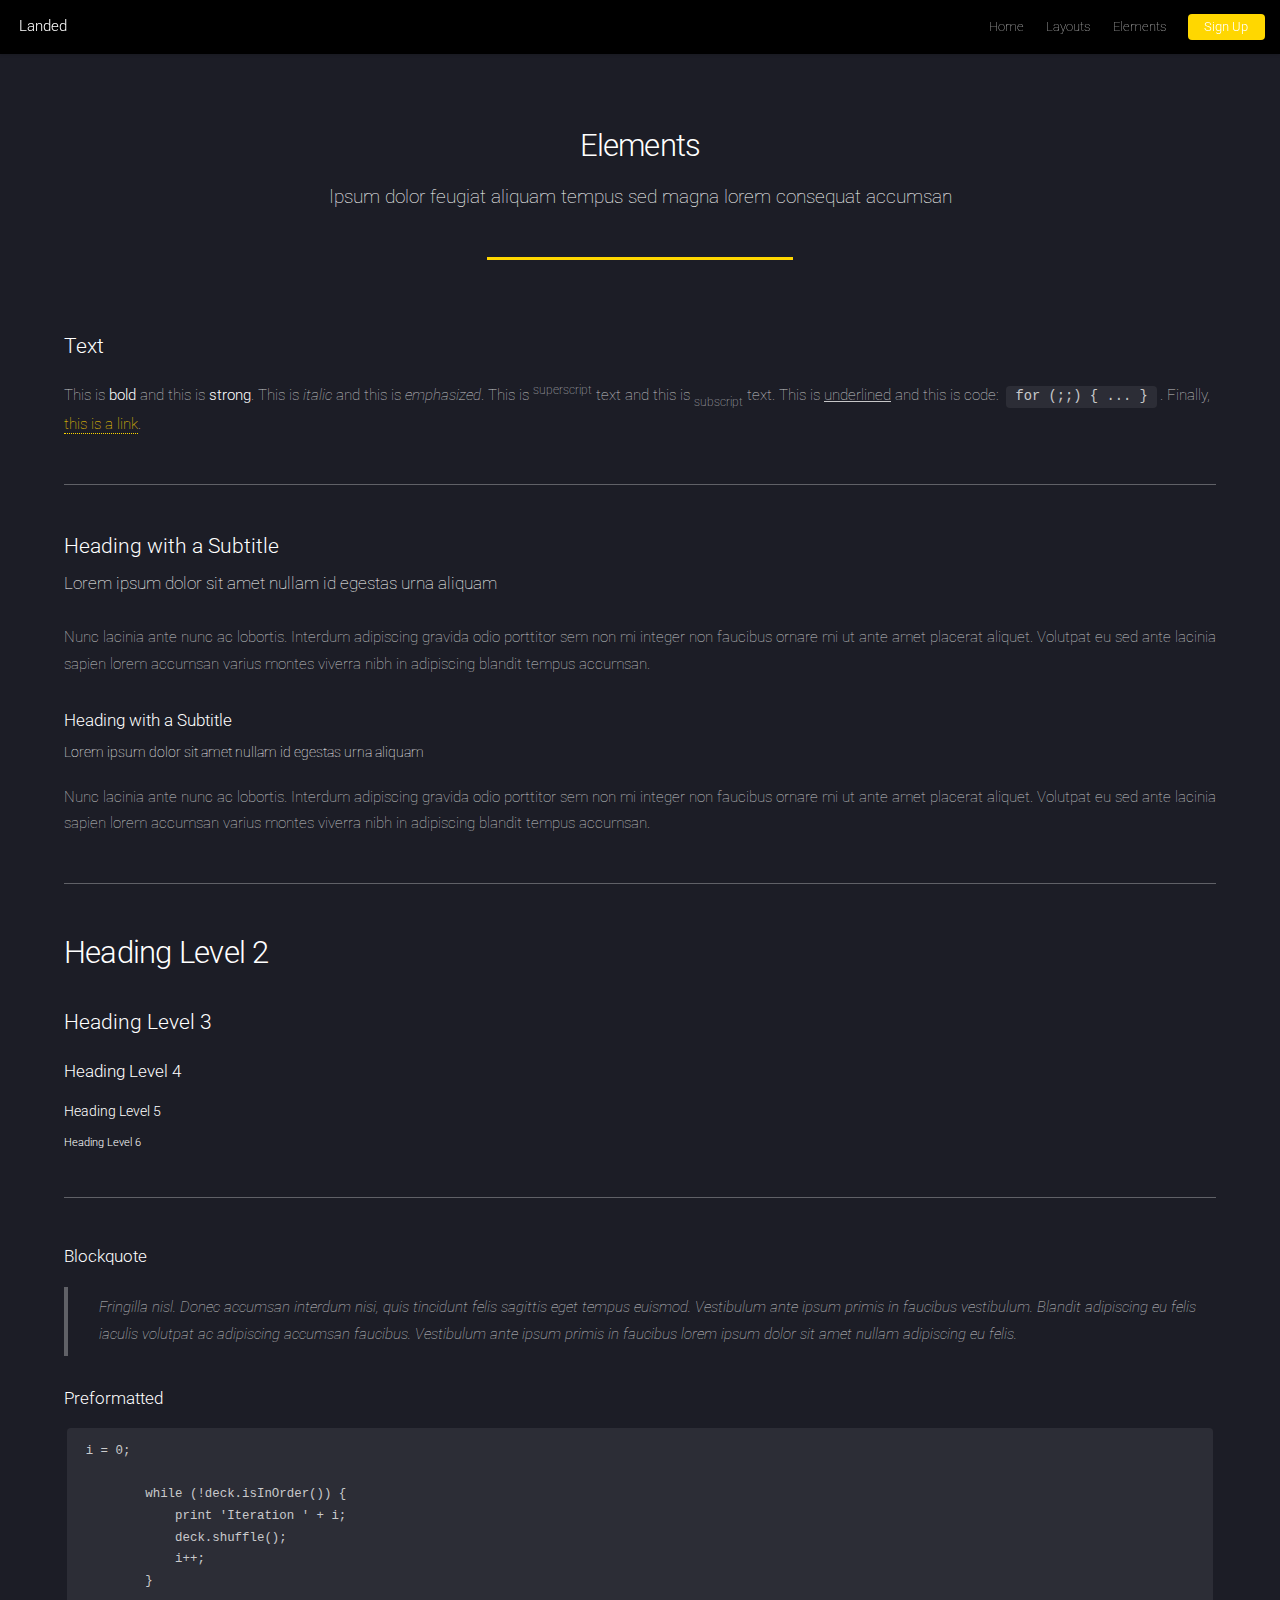
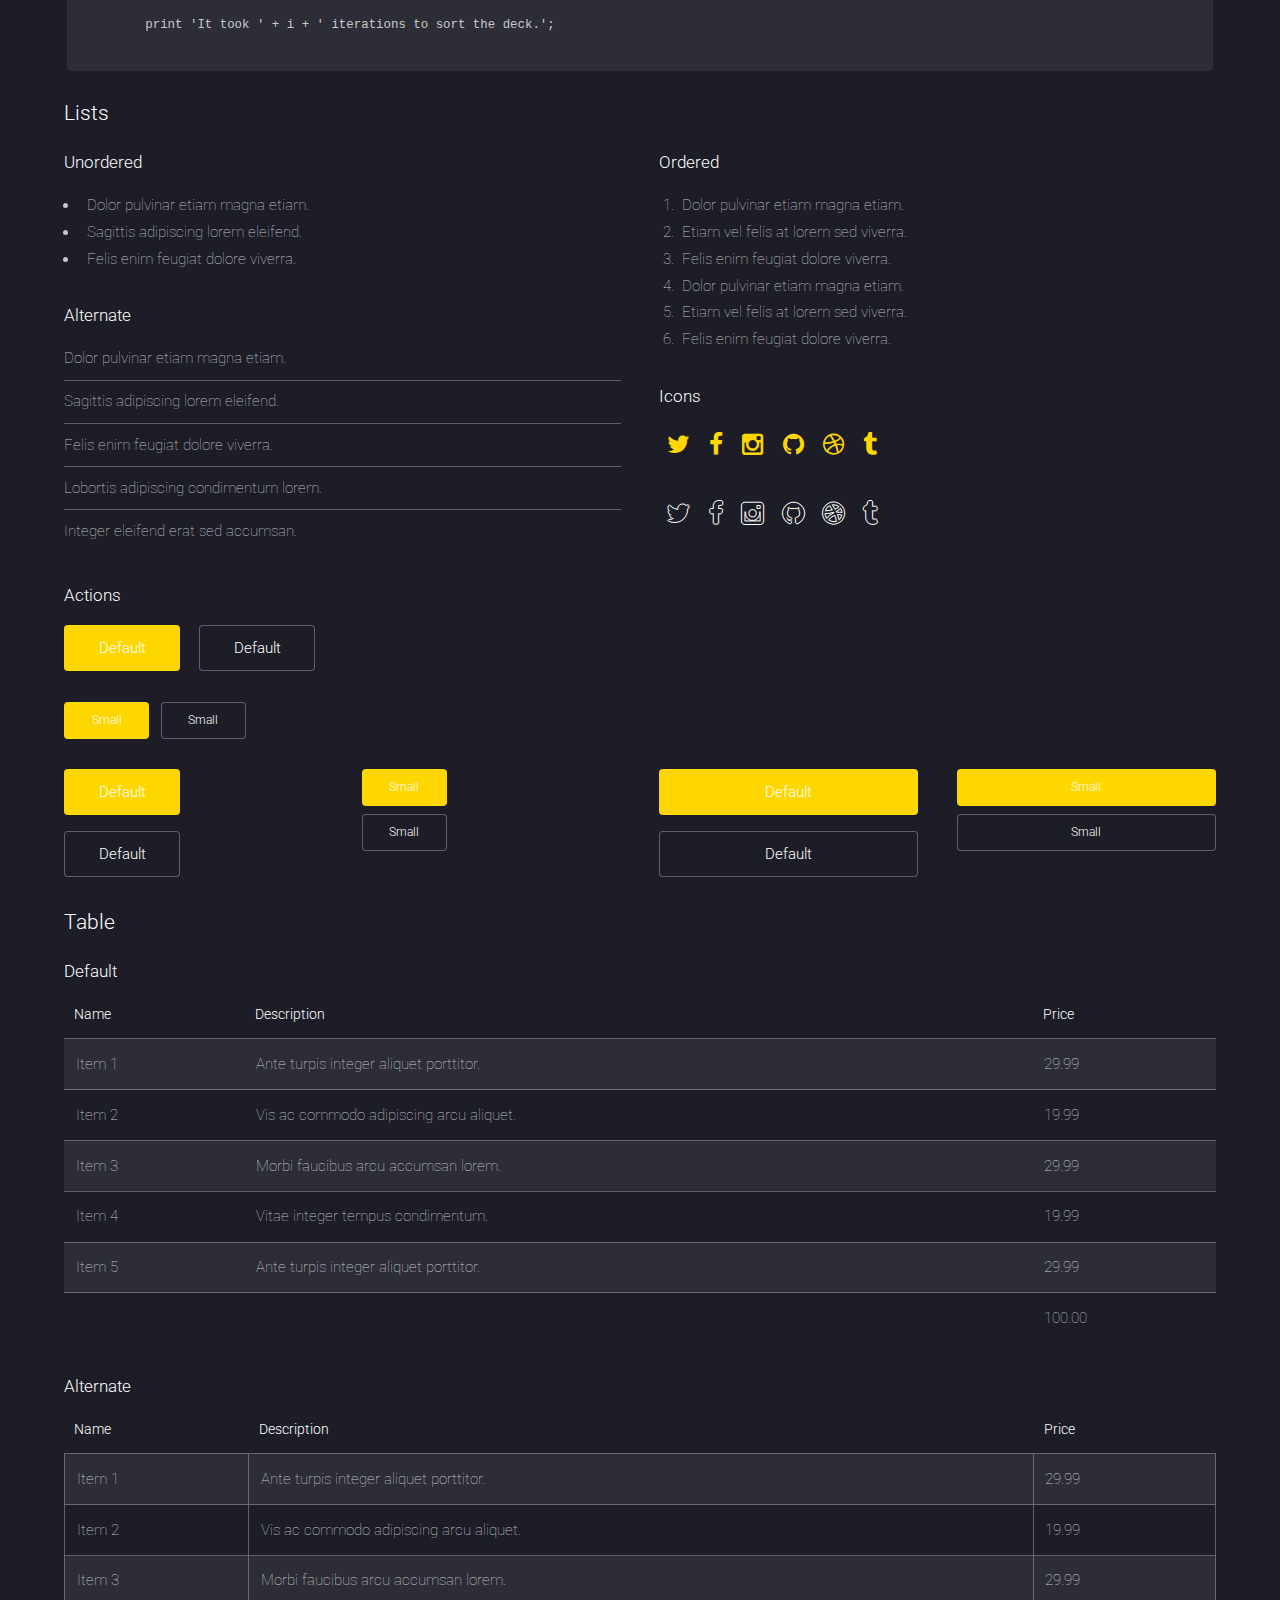
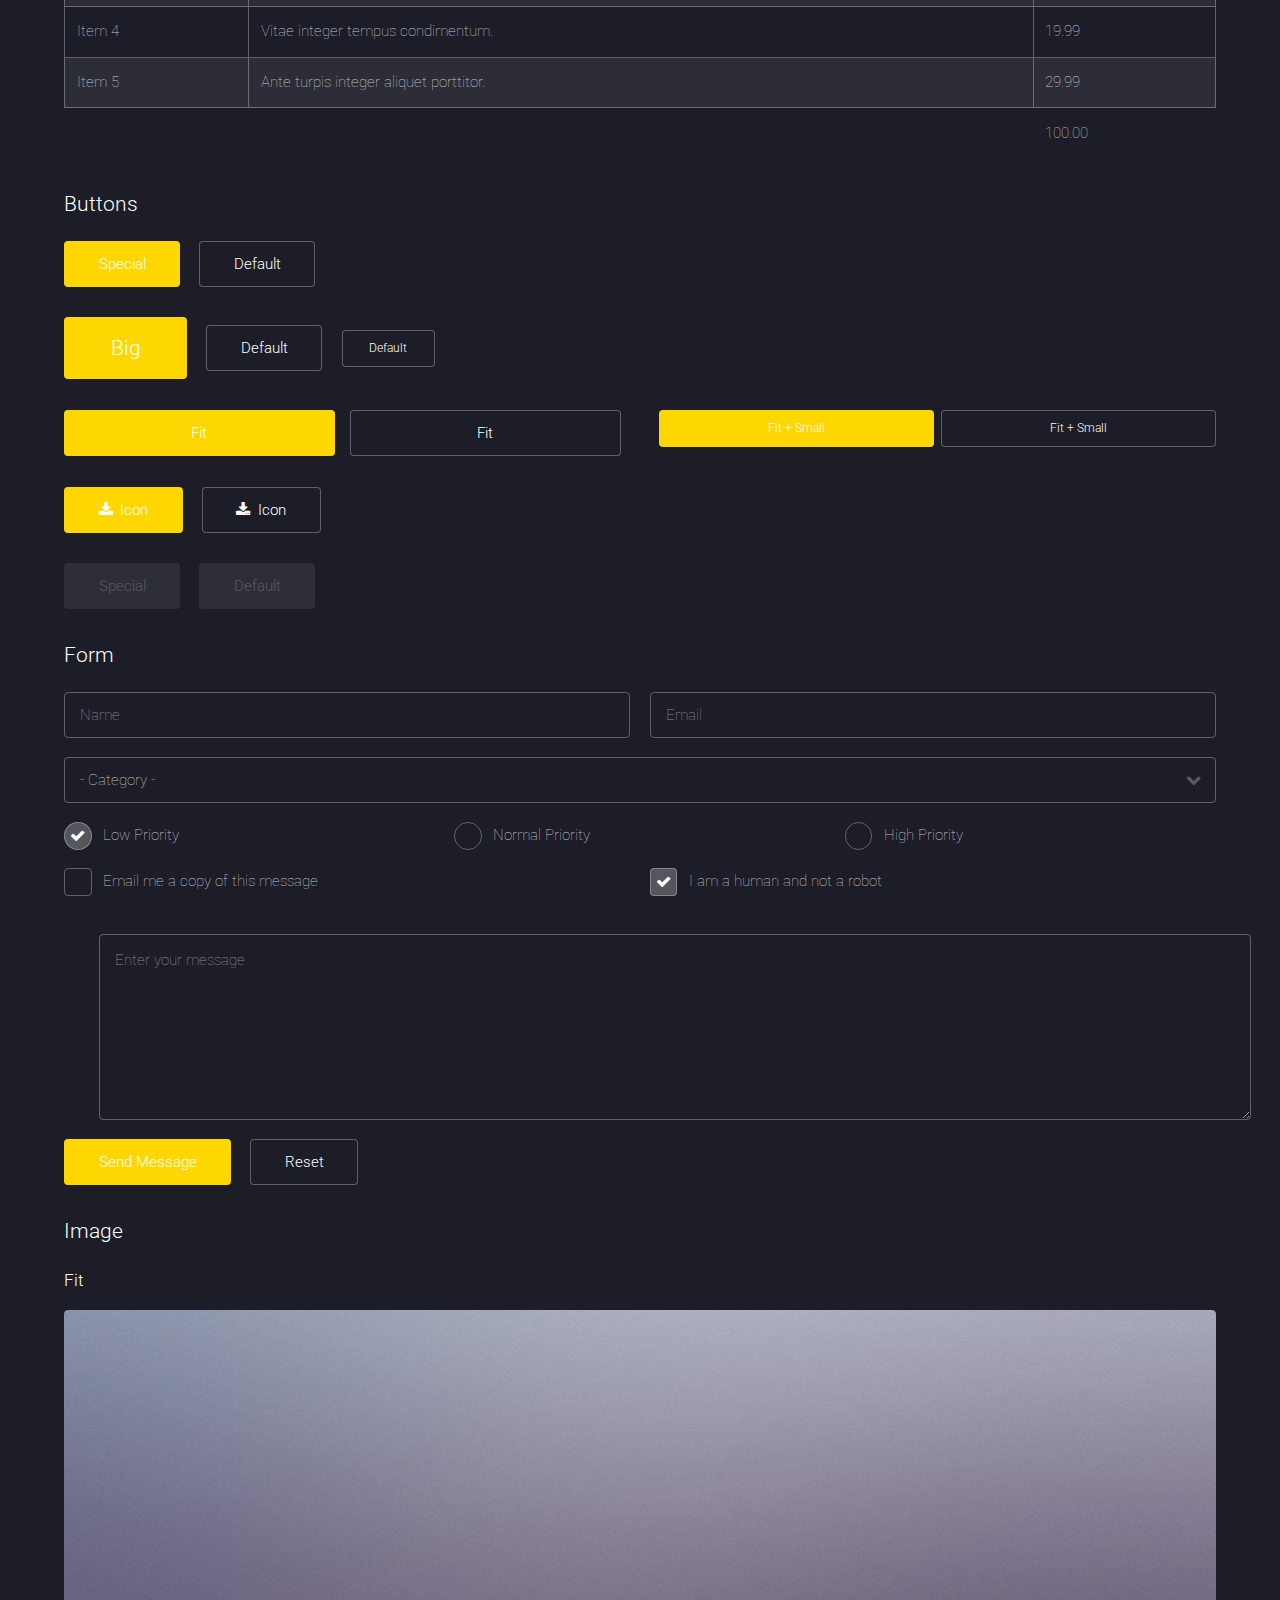
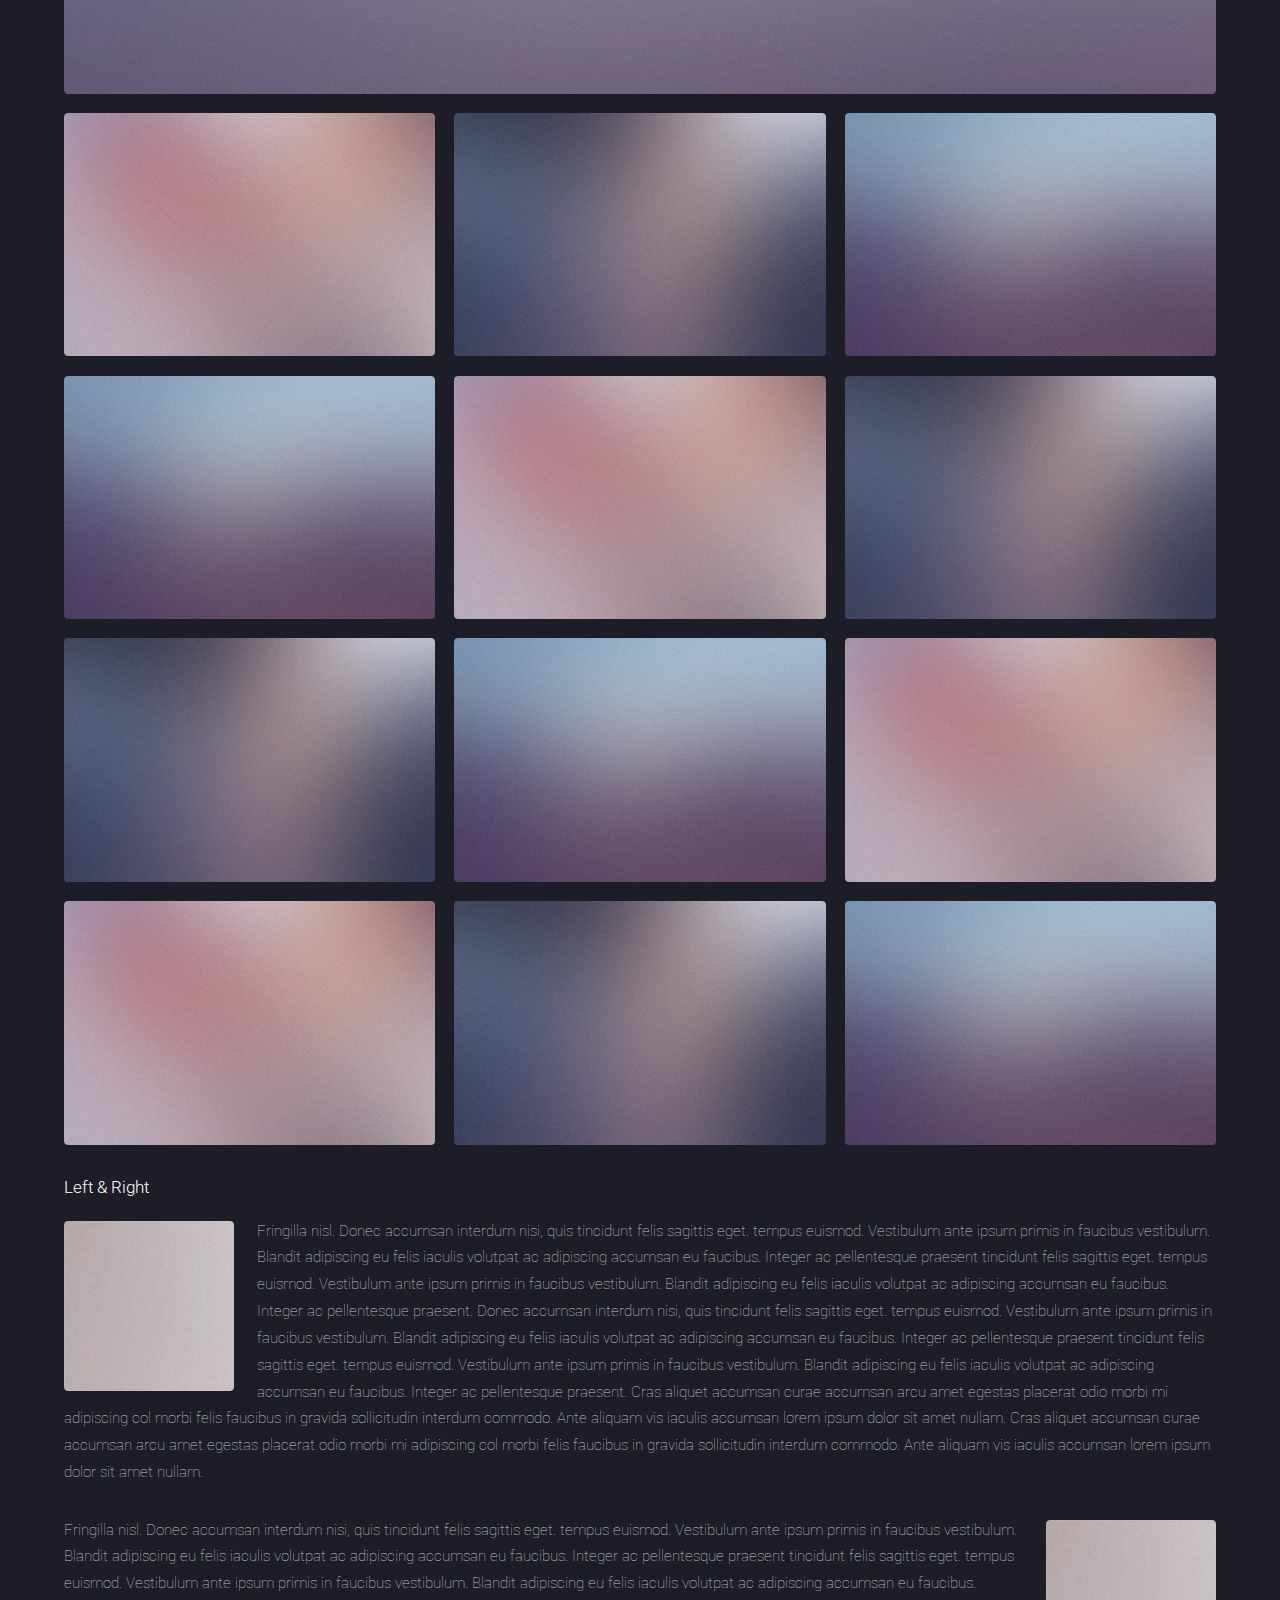
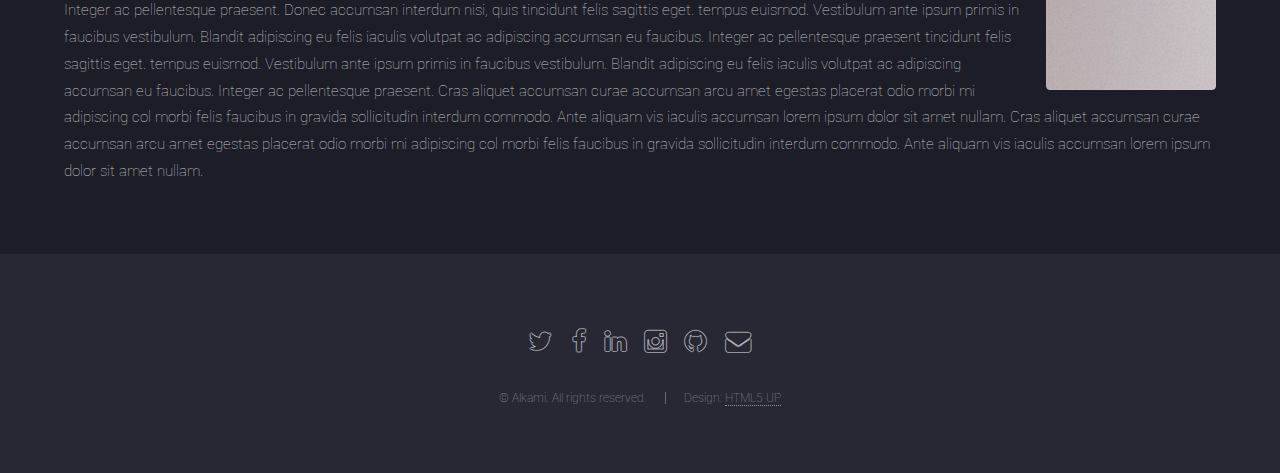
<file: elements.html>
<!DOCTYPE HTML>
<html>
	<head>
		<title>ALKAMI</title>
		<meta charset="utf-8" />
		<meta name="viewport" content="width=device-width, initial-scale=1" />
		<!--[if lte IE 8]><script src="assets/js/ie/html5shiv.js"></script><![endif]-->
		<link rel="stylesheet" href="assets/css/main.css" />
		<!--[if lte IE 9]><link rel="stylesheet" href="assets/css/ie9.css" /><![endif]-->
		<!--[if lte IE 8]><link rel="stylesheet" href="assets/css/ie8.css" /><![endif]-->
	</head>
	<body>
		<div id="page-wrapper">

			<!-- Header -->
				<header id="header">
					<h1 id="logo"><a href="index.html">Landed</a></h1>
					<nav id="nav">
						<ul>
							<li><a href="index.html">Home</a></li>
							<li>
								<a href="#">Layouts</a>
								<ul>
									<li><a href="left-sidebar.html">Left Sidebar</a></li>
									<li><a href="right-sidebar.html">Right Sidebar</a></li>
									<li><a href="no-sidebar.html">No Sidebar</a></li>
									<li>
										<a href="#">Submenu</a>
										<ul>
											<li><a href="#">Option 1</a></li>
											<li><a href="#">Option 2</a></li>
											<li><a href="#">Option 3</a></li>
											<li><a href="#">Option 4</a></li>
										</ul>
									</li>
								</ul>
							</li>
							<li><a href="elements.html">Elements</a></li>
							<li><a href="#" class="button special">Sign Up</a></li>
						</ul>
					</nav>
				</header>

			<!-- Main -->
				<div id="main" class="wrapper style1">
					<div class="container">
						<header class="major">
							<h2>Elements</h2>
							<p>Ipsum dolor feugiat aliquam tempus sed magna lorem consequat accumsan</p>
						</header>

						<!-- Text -->
							<section>
								<h3>Text</h3>
								<p>This is <b>bold</b> and this is <strong>strong</strong>. This is <i>italic</i> and this is <em>emphasized</em>.
								This is <sup>superscript</sup> text and this is <sub>subscript</sub> text.
								This is <u>underlined</u> and this is code: <code>for (;;) { ... }</code>. Finally, <a href="#">this is a link</a>.</p>

								<hr />

								<header>
									<h3>Heading with a Subtitle</h3>
									<p>Lorem ipsum dolor sit amet nullam id egestas urna aliquam</p>
								</header>
								<p>Nunc lacinia ante nunc ac lobortis. Interdum adipiscing gravida odio porttitor sem non mi integer non faucibus ornare mi ut ante amet placerat aliquet. Volutpat eu sed ante lacinia sapien lorem accumsan varius montes viverra nibh in adipiscing blandit tempus accumsan.</p>
								<header>
									<h4>Heading with a Subtitle</h4>
									<p>Lorem ipsum dolor sit amet nullam id egestas urna aliquam</p>
								</header>
								<p>Nunc lacinia ante nunc ac lobortis. Interdum adipiscing gravida odio porttitor sem non mi integer non faucibus ornare mi ut ante amet placerat aliquet. Volutpat eu sed ante lacinia sapien lorem accumsan varius montes viverra nibh in adipiscing blandit tempus accumsan.</p>

								<hr />

								<h2>Heading Level 2</h2>
								<h3>Heading Level 3</h3>
								<h4>Heading Level 4</h4>
								<h5>Heading Level 5</h5>
								<h6>Heading Level 6</h6>

								<hr />

								<h4>Blockquote</h4>
								<blockquote>Fringilla nisl. Donec accumsan interdum nisi, quis tincidunt felis sagittis eget tempus euismod. Vestibulum ante ipsum primis in faucibus vestibulum. Blandit adipiscing eu felis iaculis volutpat ac adipiscing accumsan faucibus. Vestibulum ante ipsum primis in faucibus lorem ipsum dolor sit amet nullam adipiscing eu felis.</blockquote>

								<h4>Preformatted</h4>
								<pre><code>i = 0;

	while (!deck.isInOrder()) {
	    print 'Iteration ' + i;
	    deck.shuffle();
	    i++;
	}

	print 'It took ' + i + ' iterations to sort the deck.';
	</code></pre>
							</section>

						<!-- Lists -->
							<section>
								<h3>Lists</h3>
								<div class="row">
									<div class="6u 12u(xsmall)">

										<h4>Unordered</h4>
										<ul>
											<li>Dolor pulvinar etiam magna etiam.</li>
											<li>Sagittis adipiscing lorem eleifend.</li>
											<li>Felis enim feugiat dolore viverra.</li>
										</ul>

										<h4>Alternate</h4>
										<ul class="alt">
											<li>Dolor pulvinar etiam magna etiam.</li>
											<li>Sagittis adipiscing lorem eleifend.</li>
											<li>Felis enim feugiat dolore viverra.</li>
											<li>Lobortis adipiscing condimentum lorem.</li>
											<li>Integer eleifend erat sed accumsan.</li>
										</ul>

									</div>
									<div class="6u 12u(xsmall)">

										<h4>Ordered</h4>
										<ol>
											<li>Dolor pulvinar etiam magna etiam.</li>
											<li>Etiam vel felis at lorem sed viverra.</li>
											<li>Felis enim feugiat dolore viverra.</li>
											<li>Dolor pulvinar etiam magna etiam.</li>
											<li>Etiam vel felis at lorem sed viverra.</li>
											<li>Felis enim feugiat dolore viverra.</li>
										</ol>

										<h4>Icons</h4>
										<ul class="icons">
											<li><a href="#" class="icon fa-twitter"><span class="label">Twitter</span></a></li>
											<li><a href="#" class="icon fa-facebook"><span class="label">Facebook</span></a></li>
											<li><a href="#" class="icon fa-instagram"><span class="label">Instagram</span></a></li>
											<li><a href="#" class="icon fa-github"><span class="label">Github</span></a></li>
											<li><a href="#" class="icon fa-dribbble"><span class="label">Dribbble</span></a></li>
											<li><a href="#" class="icon fa-tumblr"><span class="label">Tumblr</span></a></li>
										</ul>
										<ul class="icons">
											<li><a href="#" class="icon alt fa-twitter"><span class="label">Twitter</span></a></li>
											<li><a href="#" class="icon alt fa-facebook"><span class="label">Facebook</span></a></li>
											<li><a href="#" class="icon alt fa-instagram"><span class="label">Instagram</span></a></li>
											<li><a href="#" class="icon alt fa-github"><span class="label">Github</span></a></li>
											<li><a href="#" class="icon alt fa-dribbble"><span class="label">Dribbble</span></a></li>
											<li><a href="#" class="icon alt fa-tumblr"><span class="label">Tumblr</span></a></li>
										</ul>

									</div>
								</div>

								<h4>Actions</h4>
								<ul class="actions">
									<li><a href="#" class="button special">Default</a></li>
									<li><a href="#" class="button">Default</a></li>
								</ul>
								<ul class="actions small">
									<li><a href="#" class="button special small">Small</a></li>
									<li><a href="#" class="button small">Small</a></li>
								</ul>
								<div class="row">
									<div class="3u 6u(medium) 12u$(xsmall)">
										<ul class="actions vertical">
											<li><a href="#" class="button special">Default</a></li>
											<li><a href="#" class="button">Default</a></li>
										</ul>
									</div>
									<div class="3u 6u$(medium) 12u$(xsmall)">
										<ul class="actions vertical small">
											<li><a href="#" class="button special small">Small</a></li>
											<li><a href="#" class="button small">Small</a></li>
										</ul>
									</div>
									<div class="3u 6u(medium) 12u$(xsmall)">
										<ul class="actions vertical">
											<li><a href="#" class="button special fit">Default</a></li>
											<li><a href="#" class="button fit">Default</a></li>
										</ul>
									</div>
									<div class="3u$ 6u$(medium) 12u$(xsmall)">
										<ul class="actions vertical small">
											<li><a href="#" class="button special small fit">Small</a></li>
											<li><a href="#" class="button small fit">Small</a></li>
										</ul>
									</div>
								</div>
							</section>

						<!-- Table -->
							<section>
								<h3>Table</h3>
								<h4>Default</h4>
								<div class="table-wrapper">
									<table>
										<thead>
											<tr>
												<th>Name</th>
												<th>Description</th>
												<th>Price</th>
											</tr>
										</thead>
										<tbody>
											<tr>
												<td>Item 1</td>
												<td>Ante turpis integer aliquet porttitor.</td>
												<td>29.99</td>
											</tr>
											<tr>
												<td>Item 2</td>
												<td>Vis ac commodo adipiscing arcu aliquet.</td>
												<td>19.99</td>
											</tr>
											<tr>
												<td>Item 3</td>
												<td> Morbi faucibus arcu accumsan lorem.</td>
												<td>29.99</td>
											</tr>
											<tr>
												<td>Item 4</td>
												<td>Vitae integer tempus condimentum.</td>
												<td>19.99</td>
											</tr>
											<tr>
												<td>Item 5</td>
												<td>Ante turpis integer aliquet porttitor.</td>
												<td>29.99</td>
											</tr>
										</tbody>
										<tfoot>
											<tr>
												<td colspan="2"></td>
												<td>100.00</td>
											</tr>
										</tfoot>
									</table>
								</div>
								<h4>Alternate</h4>
								<div class="table-wrapper">
									<table class="alt">
										<thead>
											<tr>
												<th>Name</th>
												<th>Description</th>
												<th>Price</th>
											</tr>
										</thead>
										<tbody>
											<tr>
												<td>Item 1</td>
												<td>Ante turpis integer aliquet porttitor.</td>
												<td>29.99</td>
											</tr>
											<tr>
												<td>Item 2</td>
												<td>Vis ac commodo adipiscing arcu aliquet.</td>
												<td>19.99</td>
											</tr>
											<tr>
												<td>Item 3</td>
												<td> Morbi faucibus arcu accumsan lorem.</td>
												<td>29.99</td>
											</tr>
											<tr>
												<td>Item 4</td>
												<td>Vitae integer tempus condimentum.</td>
												<td>19.99</td>
											</tr>
											<tr>
												<td>Item 5</td>
												<td>Ante turpis integer aliquet porttitor.</td>
												<td>29.99</td>
											</tr>
										</tbody>
										<tfoot>
											<tr>
												<td colspan="2"></td>
												<td>100.00</td>
											</tr>
										</tfoot>
									</table>
								</div>
							</section>

						<!-- Buttons -->
							<section>
								<h3>Buttons</h3>
								<ul class="actions">
									<li><a href="#" class="button special">Special</a></li>
									<li><a href="#" class="button">Default</a></li>
								</ul>
								<ul class="actions">
									<li><a href="#" class="button special big">Big</a></li>
									<li><a href="#" class="button">Default</a></li>
									<li><a href="#" class="button small">Default</a></li>
								</ul>
								<div class="row">
									<div class="6u 12u$(xsmall)">
										<ul class="actions fit">
											<li><a href="#" class="button special fit">Fit</a></li>
											<li><a href="#" class="button fit">Fit</a></li>
										</ul>
									</div>
									<div class="6u$ 12u$(xsmall)">
										<ul class="actions fit small">
											<li><a href="#" class="button special fit small">Fit + Small</a></li>
											<li><a href="#" class="button fit small">Fit + Small</a></li>
										</ul>
									</div>
								</div>
								<ul class="actions">
									<li><a href="#" class="button special icon fa-download">Icon</a></li>
									<li><a href="#" class="button icon fa-download">Icon</a></li>
								</ul>
								<ul class="actions">
									<li><span class="button special disabled">Special</span></li>
									<li><span class="button disabled">Default</span></li>
								</ul>
							</section>

						<!-- Form -->
							<section>
								<h3>Form</h3>
								<form method="post" action="#">
									<div class="row uniform 50%">
										<div class="6u 12u$(xsmall)">
											<input type="text" name="name" id="name" value="" placeholder="Name" />
										</div>
										<div class="6u$ 12u$(xsmall)">
											<input type="email" name="email" id="email" value="" placeholder="Email" />
										</div>
										<div class="12u$">
											<div class="select-wrapper">
												<select name="category" id="category">
													<option value="">- Category -</option>
													<option value="1">Manufacturing</option>
													<option value="1">Shipping</option>
													<option value="1">Administration</option>
													<option value="1">Human Resources</option>
												</select>
											</div>
										</div>
										<div class="4u 12u$(medium)">
											<input type="radio" id="priority-low" name="priority" checked>
											<label for="priority-low">Low Priority</label>
										</div>
										<div class="4u 12u$(medium)">
											<input type="radio" id="priority-normal" name="priority">
											<label for="priority-normal">Normal Priority</label>
										</div>
										<div class="4u$ 12u$(medium)">
											<input type="radio" id="priority-high" name="priority">
											<label for="priority-high">High Priority</label>
										</div>
										<div class="6u 12u$(medium)">
											<input type="checkbox" id="copy" name="copy">
											<label for="copy">Email me a copy of this message</label>
										</div>
										<div class="6u$ 12u$(medium)">
											<input type="checkbox" id="human" name="human" checked>
											<label for="human">I am a human and not a robot</label>
										</div>
										<div class="12u$">
											<textarea name="message" id="message" placeholder="Enter your message" rows="6"></textarea>
										</div>
										<div class="12u$">
											<ul class="actions">
												<li><input type="submit" value="Send Message" class="special" /></li>
												<li><input type="reset" value="Reset" /></li>
											</ul>
										</div>
									</div>
								</form>
							</section>

						<!-- Image -->
							<section>
								<h3>Image</h3>
								<h4>Fit</h4>
								<div class="box alt">
									<div class="row 50% uniform">
										<div class="12u$"><span class="image fit"><img src="images/pic07.jpg" alt="" /></span></div>
										<div class="4u  6u(xsmall)"><span class="image fit"><img src="images/pic02.jpg" alt="" /></span></div>
										<div class="4u  6u$(xsmall)"><span class="image fit"><img src="images/pic03.jpg" alt="" /></span></div>
										<div class="4u$ 6u(xsmall)"><span class="image fit"><img src="images/pic04.jpg" alt="" /></span></div>
										<div class="4u  6u$(xsmall)"><span class="image fit"><img src="images/pic04.jpg" alt="" /></span></div>
										<div class="4u  6u(xsmall)"><span class="image fit"><img src="images/pic02.jpg" alt="" /></span></div>
										<div class="4u$ 6u$(xsmall)"><span class="image fit"><img src="images/pic03.jpg" alt="" /></span></div>
										<div class="4u  6u(xsmall)"><span class="image fit"><img src="images/pic03.jpg" alt="" /></span></div>
										<div class="4u  6u$(xsmall)"><span class="image fit"><img src="images/pic04.jpg" alt="" /></span></div>
										<div class="4u$ 6u(xsmall)"><span class="image fit"><img src="images/pic02.jpg" alt="" /></span></div>
										<div class="4u  6u$(xsmall)"><span class="image fit"><img src="images/pic02.jpg" alt="" /></span></div>
										<div class="4u  6u(xsmall)"><span class="image fit"><img src="images/pic03.jpg" alt="" /></span></div>
										<div class="4u$ 6u$(xsmall)"><span class="image fit"><img src="images/pic04.jpg" alt="" /></span></div>
									</div>
								</div>

								<h4>Left &amp; Right</h4>
								<p><span class="image left"><img src="images/pic08.jpg" alt="" /></span>Fringilla nisl. Donec accumsan interdum nisi, quis tincidunt felis sagittis eget. tempus euismod. Vestibulum ante ipsum primis in faucibus vestibulum. Blandit adipiscing eu felis iaculis volutpat ac adipiscing accumsan eu faucibus. Integer ac pellentesque praesent tincidunt felis sagittis eget. tempus euismod. Vestibulum ante ipsum primis in faucibus vestibulum. Blandit adipiscing eu felis iaculis volutpat ac adipiscing accumsan eu faucibus. Integer ac pellentesque praesent. Donec accumsan interdum nisi, quis tincidunt felis sagittis eget. tempus euismod. Vestibulum ante ipsum primis in faucibus vestibulum. Blandit adipiscing eu felis iaculis volutpat ac adipiscing accumsan eu faucibus. Integer ac pellentesque praesent tincidunt felis sagittis eget. tempus euismod. Vestibulum ante ipsum primis in faucibus vestibulum. Blandit adipiscing eu felis iaculis volutpat ac adipiscing accumsan eu faucibus. Integer ac pellentesque praesent. Cras aliquet accumsan curae accumsan arcu amet egestas placerat odio morbi mi adipiscing col morbi felis faucibus in gravida sollicitudin interdum commodo. Ante aliquam vis iaculis accumsan lorem ipsum dolor sit amet nullam. Cras aliquet accumsan curae accumsan arcu amet egestas placerat odio morbi mi adipiscing col morbi felis faucibus in gravida sollicitudin interdum commodo. Ante aliquam vis iaculis accumsan lorem ipsum dolor sit amet nullam.</p>
								<p><span class="image right"><img src="images/pic08.jpg" alt="" /></span>Fringilla nisl. Donec accumsan interdum nisi, quis tincidunt felis sagittis eget. tempus euismod. Vestibulum ante ipsum primis in faucibus vestibulum. Blandit adipiscing eu felis iaculis volutpat ac adipiscing accumsan eu faucibus. Integer ac pellentesque praesent tincidunt felis sagittis eget. tempus euismod. Vestibulum ante ipsum primis in faucibus vestibulum. Blandit adipiscing eu felis iaculis volutpat ac adipiscing accumsan eu faucibus. Integer ac pellentesque praesent. Donec accumsan interdum nisi, quis tincidunt felis sagittis eget. tempus euismod. Vestibulum ante ipsum primis in faucibus vestibulum. Blandit adipiscing eu felis iaculis volutpat ac adipiscing accumsan eu faucibus. Integer ac pellentesque praesent tincidunt felis sagittis eget. tempus euismod. Vestibulum ante ipsum primis in faucibus vestibulum. Blandit adipiscing eu felis iaculis volutpat ac adipiscing accumsan eu faucibus. Integer ac pellentesque praesent. Cras aliquet accumsan curae accumsan arcu amet egestas placerat odio morbi mi adipiscing col morbi felis faucibus in gravida sollicitudin interdum commodo. Ante aliquam vis iaculis accumsan lorem ipsum dolor sit amet nullam. Cras aliquet accumsan curae accumsan arcu amet egestas placerat odio morbi mi adipiscing col morbi felis faucibus in gravida sollicitudin interdum commodo. Ante aliquam vis iaculis accumsan lorem ipsum dolor sit amet nullam.</p>
							</section>

					</div>
				</div>

			<!-- Footer -->
				<footer id="footer">
					<ul class="icons">
						<li><a href="#" class="icon alt fa-twitter"><span class="label">Twitter</span></a></li>
						<li><a href="#" class="icon alt fa-facebook"><span class="label">Facebook</span></a></li>
						<li><a href="#" class="icon alt fa-linkedin"><span class="label">LinkedIn</span></a></li>
						<li><a href="#" class="icon alt fa-instagram"><span class="label">Instagram</span></a></li>
						<li><a href="#" class="icon alt fa-github"><span class="label">GitHub</span></a></li>
						<li><a href="#" class="icon alt fa-envelope"><span class="label">Email</span></a></li>
					</ul>
					<ul class="copyright">
						<li>&copy; Alkami. All rights reserved.</li><li>Design: <a href="http://html5up.net">HTML5 UP</a></li>
					</ul>
				</footer>

		</div>

		<!-- Scripts -->
			<script src="assets/js/jquery.min.js"></script>
			<script src="assets/js/jquery.scrolly.min.js"></script>
			<script src="assets/js/jquery.dropotron.min.js"></script>
			<script src="assets/js/jquery.scrollex.min.js"></script>
			<script src="assets/js/skel.min.js"></script>
			<script src="assets/js/util.js"></script>
			<!--[if lte IE 8]><script src="assets/js/ie/respond.min.js"></script><![endif]-->
			<script src="assets/js/main.js"></script>

	</body>
</html>
</file>
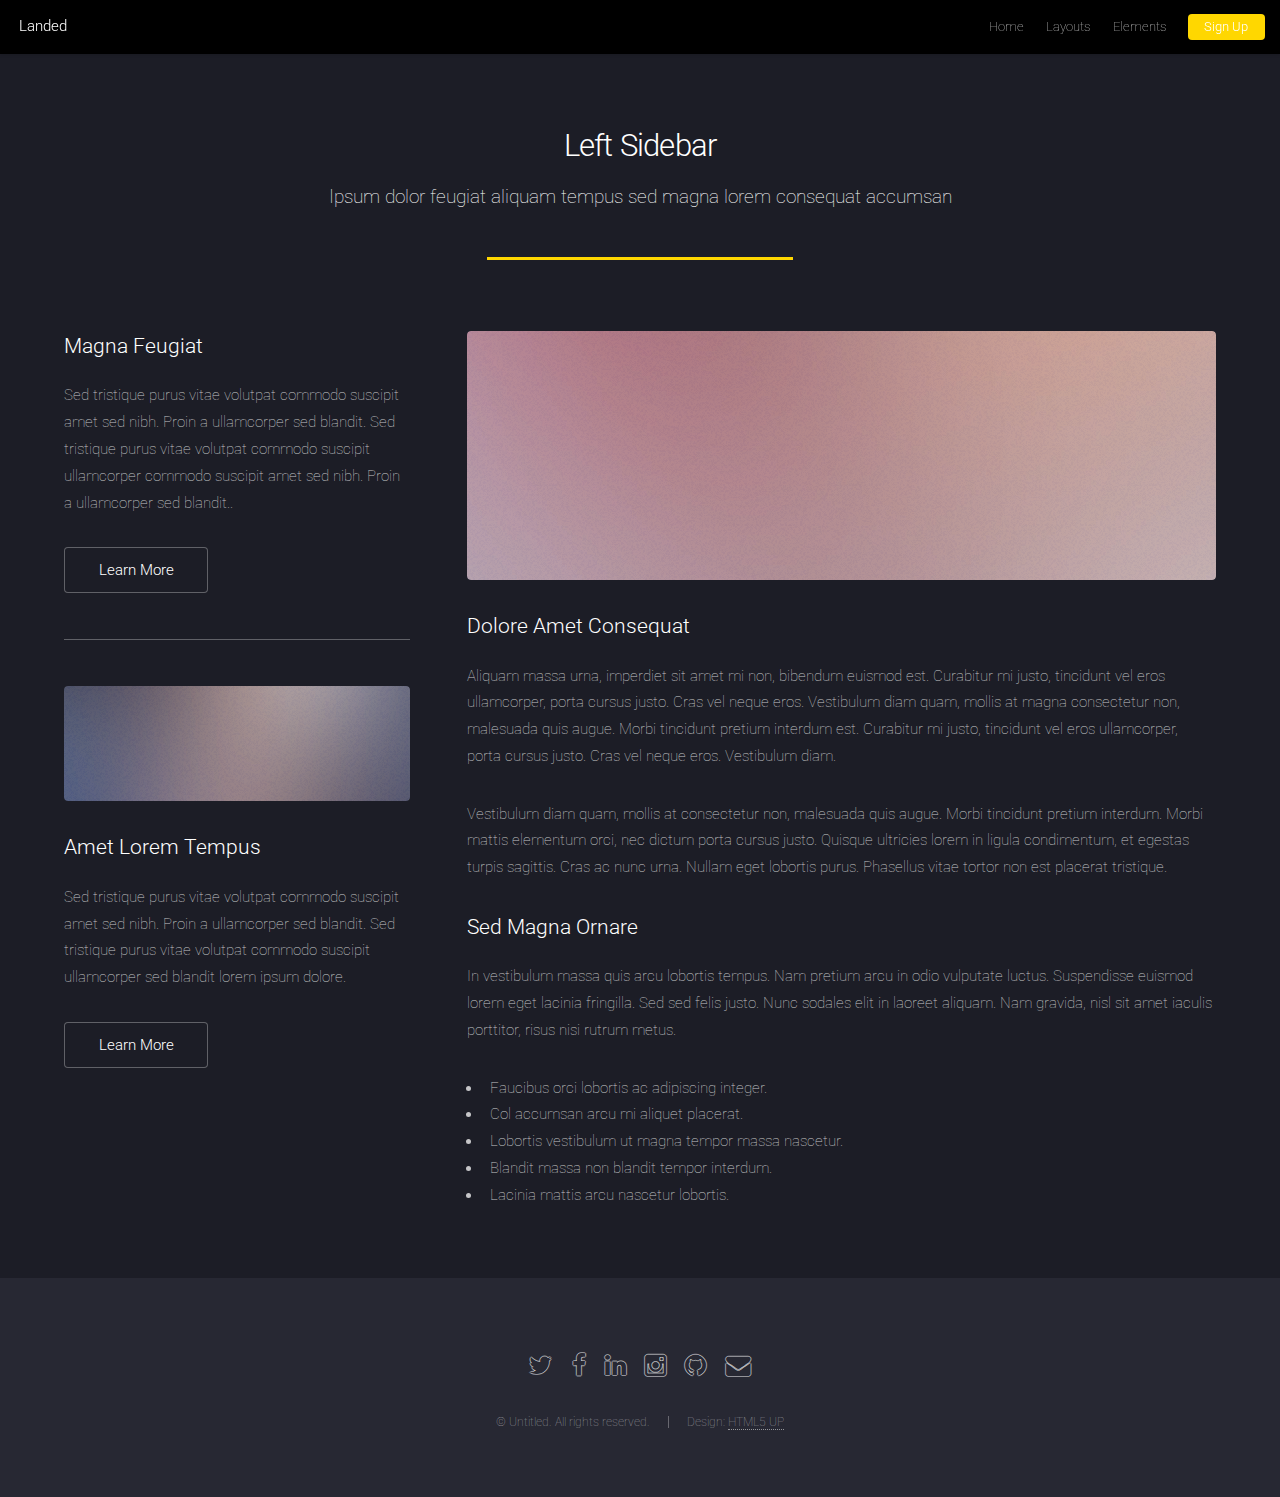
<file: left-sidebar.html>
<!DOCTYPE HTML>
<html>
	<head>
		<title>Left Sidebar - Landed by HTML5 UP</title>
		<meta charset="utf-8" />
		<meta name="viewport" content="width=device-width, initial-scale=1" />
		<!--[if lte IE 8]><script src="assets/js/ie/html5shiv.js"></script><![endif]-->
		<link rel="stylesheet" href="assets/css/main.css" />
		<!--[if lte IE 9]><link rel="stylesheet" href="assets/css/ie9.css" /><![endif]-->
		<!--[if lte IE 8]><link rel="stylesheet" href="assets/css/ie8.css" /><![endif]-->
	</head>
	<body>
		<div id="page-wrapper">

			<!-- Header -->
				<header id="header">
					<h1 id="logo"><a href="index.html">Landed</a></h1>
					<nav id="nav">
						<ul>
							<li><a href="index.html">Home</a></li>
							<li>
								<a href="#">Layouts</a>
								<ul>
									<li><a href="left-sidebar.html">Left Sidebar</a></li>
									<li><a href="right-sidebar.html">Right Sidebar</a></li>
									<li><a href="no-sidebar.html">No Sidebar</a></li>
									<li>
										<a href="#">Submenu</a>
										<ul>
											<li><a href="#">Option 1</a></li>
											<li><a href="#">Option 2</a></li>
											<li><a href="#">Option 3</a></li>
											<li><a href="#">Option 4</a></li>
										</ul>
									</li>
								</ul>
							</li>
							<li><a href="elements.html">Elements</a></li>
							<li><a href="#" class="button special">Sign Up</a></li>
						</ul>
					</nav>
				</header>

			<!-- Main -->
				<div id="main" class="wrapper style1">
					<div class="container">
						<header class="major">
							<h2>Left Sidebar</h2>
							<p>Ipsum dolor feugiat aliquam tempus sed magna lorem consequat accumsan</p>
						</header>
						<div class="row 150%">
							<div class="4u 12u$(medium)">

								<!-- Sidebar -->
									<section id="sidebar">
										<section>
											<h3>Magna Feugiat</h3>
											<p>Sed tristique purus vitae volutpat commodo suscipit amet sed nibh. Proin a ullamcorper sed blandit. Sed tristique purus vitae volutpat commodo suscipit ullamcorper commodo suscipit amet sed nibh. Proin a ullamcorper sed blandit..</p>
											<footer>
												<ul class="actions">
													<li><a href="#" class="button">Learn More</a></li>
												</ul>
											</footer>
										</section>
										<hr />
										<section>
											<a href="#" class="image fit"><img src="images/pic06.jpg" alt="" /></a>
											<h3>Amet Lorem Tempus</h3>
											<p>Sed tristique purus vitae volutpat commodo suscipit amet sed nibh. Proin a ullamcorper sed blandit. Sed tristique purus vitae volutpat commodo suscipit ullamcorper sed blandit lorem ipsum dolore.</p>
											<footer>
												<ul class="actions">
													<li><a href="#" class="button">Learn More</a></li>
												</ul>
											</footer>
										</section>
									</section>

							</div>
							<div class="8u$ 12u$(medium) important(medium)">

								<!-- Content -->
									<section id="content">
										<a href="#" class="image fit"><img src="images/pic05.jpg" alt="" /></a>
										<h3>Dolore Amet Consequat</h3>
										<p>Aliquam massa urna, imperdiet sit amet mi non, bibendum euismod est. Curabitur mi justo, tincidunt vel eros ullamcorper, porta cursus justo. Cras vel neque eros. Vestibulum diam quam, mollis at magna consectetur non, malesuada quis augue. Morbi tincidunt pretium interdum est. Curabitur mi justo, tincidunt vel eros ullamcorper, porta cursus justo. Cras vel neque eros. Vestibulum diam.</p>
										<p>Vestibulum diam quam, mollis at consectetur non, malesuada quis augue. Morbi tincidunt pretium interdum. Morbi mattis elementum orci, nec dictum porta cursus justo. Quisque ultricies lorem in ligula condimentum, et egestas turpis sagittis. Cras ac nunc urna. Nullam eget lobortis purus. Phasellus vitae tortor non est placerat tristique.</p>
										<h3>Sed Magna Ornare</h3>
										<p>In vestibulum massa quis arcu lobortis tempus. Nam pretium arcu in odio vulputate luctus. Suspendisse euismod lorem eget lacinia fringilla. Sed sed felis justo. Nunc sodales elit in laoreet aliquam. Nam gravida, nisl sit amet iaculis porttitor, risus nisi rutrum metus.</p>
										<ul>
											<li>Faucibus orci lobortis ac adipiscing integer.</li>
											<li>Col accumsan arcu mi aliquet placerat.</li>
											<li>Lobortis vestibulum ut magna tempor massa nascetur.</li>
											<li>Blandit massa non blandit tempor interdum.</li>
											<li>Lacinia mattis arcu nascetur lobortis.</li>
										</ul>
									</section>

							</div>
						</div>
					</div>
				</div>

			<!-- Footer -->
				<footer id="footer">
					<ul class="icons">
						<li><a href="#" class="icon alt fa-twitter"><span class="label">Twitter</span></a></li>
						<li><a href="#" class="icon alt fa-facebook"><span class="label">Facebook</span></a></li>
						<li><a href="#" class="icon alt fa-linkedin"><span class="label">LinkedIn</span></a></li>
						<li><a href="#" class="icon alt fa-instagram"><span class="label">Instagram</span></a></li>
						<li><a href="#" class="icon alt fa-github"><span class="label">GitHub</span></a></li>
						<li><a href="#" class="icon alt fa-envelope"><span class="label">Email</span></a></li>
					</ul>
					<ul class="copyright">
						<li>&copy; Untitled. All rights reserved.</li><li>Design: <a href="http://html5up.net">HTML5 UP</a></li>
					</ul>
				</footer>

		</div>

		<!-- Scripts -->
			<script src="assets/js/jquery.min.js"></script>
			<script src="assets/js/jquery.scrolly.min.js"></script>
			<script src="assets/js/jquery.dropotron.min.js"></script>
			<script src="assets/js/jquery.scrollex.min.js"></script>
			<script src="assets/js/skel.min.js"></script>
			<script src="assets/js/util.js"></script>
			<!--[if lte IE 8]><script src="assets/js/ie/respond.min.js"></script><![endif]-->
			<script src="assets/js/main.js"></script>

	</body>
</html>
</file>
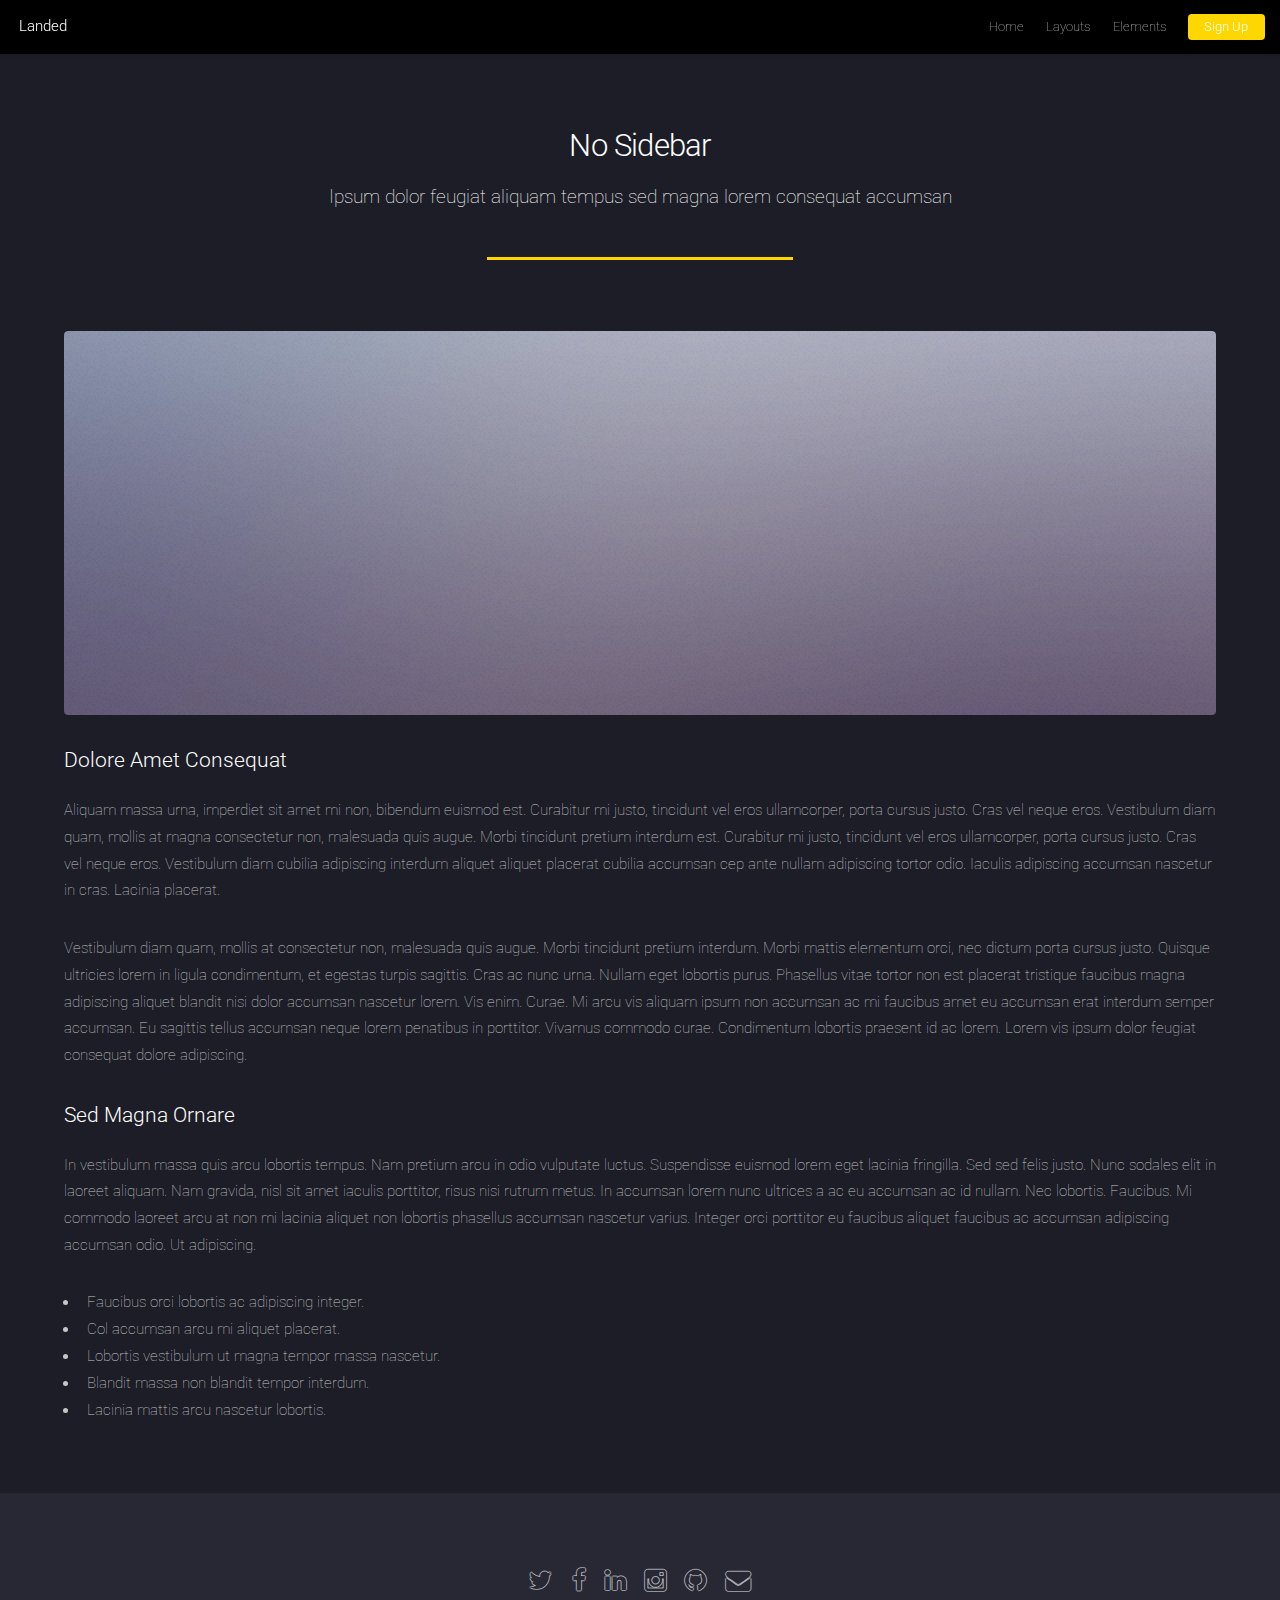
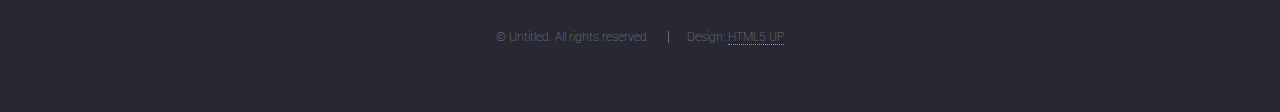
<file: no-sidebar.html>
<!DOCTYPE HTML>
<html>
	<head>
		<title>ALKAMI</title>
		<meta charset="utf-8" />
		<meta name="viewport" content="width=device-width, initial-scale=1" />
		<!--[if lte IE 8]><script src="assets/js/ie/html5shiv.js"></script><![endif]-->
		<link rel="stylesheet" href="assets/css/main.css" />
		<!--[if lte IE 9]><link rel="stylesheet" href="assets/css/ie9.css" /><![endif]-->
		<!--[if lte IE 8]><link rel="stylesheet" href="assets/css/ie8.css" /><![endif]-->
	</head>
	<body>
		<div id="page-wrapper">

			<!-- Header -->
				<header id="header">
					<h1 id="logo"><a href="index.html">Landed</a></h1>
					<nav id="nav">
						<ul>
							<li><a href="index.html">Home</a></li>
							<li>
								<a href="#">Layouts</a>
								<ul>
									<li><a href="left-sidebar.html">Left Sidebar</a></li>
									<li><a href="right-sidebar.html">Right Sidebar</a></li>
									<li><a href="no-sidebar.html">No Sidebar</a></li>
									<li>
										<a href="#">Submenu</a>
										<ul>
											<li><a href="#">Option 1</a></li>
											<li><a href="#">Option 2</a></li>
											<li><a href="#">Option 3</a></li>
											<li><a href="#">Option 4</a></li>
										</ul>
									</li>
								</ul>
							</li>
							<li><a href="elements.html">Elements</a></li>
							<li><a href="#" class="button special">Sign Up</a></li>
						</ul>
					</nav>
				</header>

			<!-- Main -->
				<div id="main" class="wrapper style1">
					<div class="container">
						<header class="major">
							<h2>No Sidebar</h2>
							<p>Ipsum dolor feugiat aliquam tempus sed magna lorem consequat accumsan</p>
						</header>

						<!-- Content -->
							<section id="content">
								<a href="#" class="image fit"><img src="images/pic07.jpg" alt="" /></a>
								<h3>Dolore Amet Consequat</h3>
								<p>Aliquam massa urna, imperdiet sit amet mi non, bibendum euismod est. Curabitur mi justo, tincidunt vel eros ullamcorper, porta cursus justo. Cras vel neque eros. Vestibulum diam quam, mollis at magna consectetur non, malesuada quis augue. Morbi tincidunt pretium interdum est. Curabitur mi justo, tincidunt vel eros ullamcorper, porta cursus justo. Cras vel neque eros. Vestibulum diam cubilia adipiscing interdum aliquet aliquet placerat cubilia accumsan cep ante nullam adipiscing tortor odio. Iaculis adipiscing accumsan nascetur in cras. Lacinia placerat.</p>
								<p>Vestibulum diam quam, mollis at consectetur non, malesuada quis augue. Morbi tincidunt pretium interdum. Morbi mattis elementum orci, nec dictum porta cursus justo. Quisque ultricies lorem in ligula condimentum, et egestas turpis sagittis. Cras ac nunc urna. Nullam eget lobortis purus. Phasellus vitae tortor non est placerat tristique faucibus magna adipiscing aliquet blandit nisi dolor accumsan nascetur lorem. Vis enim. Curae. Mi arcu vis aliquam ipsum non accumsan ac mi faucibus amet eu accumsan erat interdum semper accumsan. Eu sagittis tellus accumsan neque lorem penatibus in porttitor. Vivamus commodo curae. Condimentum lobortis praesent id ac lorem. Lorem vis ipsum dolor feugiat consequat dolore adipiscing.</p>
								<h3>Sed Magna Ornare</h3>
								<p>In vestibulum massa quis arcu lobortis tempus. Nam pretium arcu in odio vulputate luctus. Suspendisse euismod lorem eget lacinia fringilla. Sed sed felis justo. Nunc sodales elit in laoreet aliquam. Nam gravida, nisl sit amet iaculis porttitor, risus nisi rutrum metus. In accumsan lorem nunc ultrices a ac eu accumsan ac id nullam. Nec lobortis. Faucibus. Mi commodo laoreet arcu at non mi lacinia aliquet non lobortis phasellus accumsan nascetur varius. Integer orci porttitor eu faucibus aliquet faucibus ac accumsan adipiscing accumsan odio. Ut adipiscing.</p>
								<ul>
									<li>Faucibus orci lobortis ac adipiscing integer.</li>
									<li>Col accumsan arcu mi aliquet placerat.</li>
									<li>Lobortis vestibulum ut magna tempor massa nascetur.</li>
									<li>Blandit massa non blandit tempor interdum.</li>
									<li>Lacinia mattis arcu nascetur lobortis.</li>
								</ul>
							</section>

					</div>
				</div>

			<!-- Footer -->
				<footer id="footer">
					<ul class="icons">
						<li><a href="#" class="icon alt fa-twitter"><span class="label">Twitter</span></a></li>
						<li><a href="#" class="icon alt fa-facebook"><span class="label">Facebook</span></a></li>
						<li><a href="#" class="icon alt fa-linkedin"><span class="label">LinkedIn</span></a></li>
						<li><a href="#" class="icon alt fa-instagram"><span class="label">Instagram</span></a></li>
						<li><a href="#" class="icon alt fa-github"><span class="label">GitHub</span></a></li>
						<li><a href="#" class="icon alt fa-envelope"><span class="label">Email</span></a></li>
					</ul>
					<ul class="copyright">
						<li>&copy; Untitled. All rights reserved.</li><li>Design: <a href="http://html5up.net">HTML5 UP</a></li>
					</ul>
				</footer>

		</div>

		<!-- Scripts -->
			<script src="assets/js/jquery.min.js"></script>
			<script src="assets/js/jquery.scrolly.min.js"></script>
			<script src="assets/js/jquery.dropotron.min.js"></script>
			<script src="assets/js/jquery.scrollex.min.js"></script>
			<script src="assets/js/skel.min.js"></script>
			<script src="assets/js/util.js"></script>
			<!--[if lte IE 8]><script src="assets/js/ie/respond.min.js"></script><![endif]-->
			<script src="assets/js/main.js"></script>

	</body>
</html>
</file>
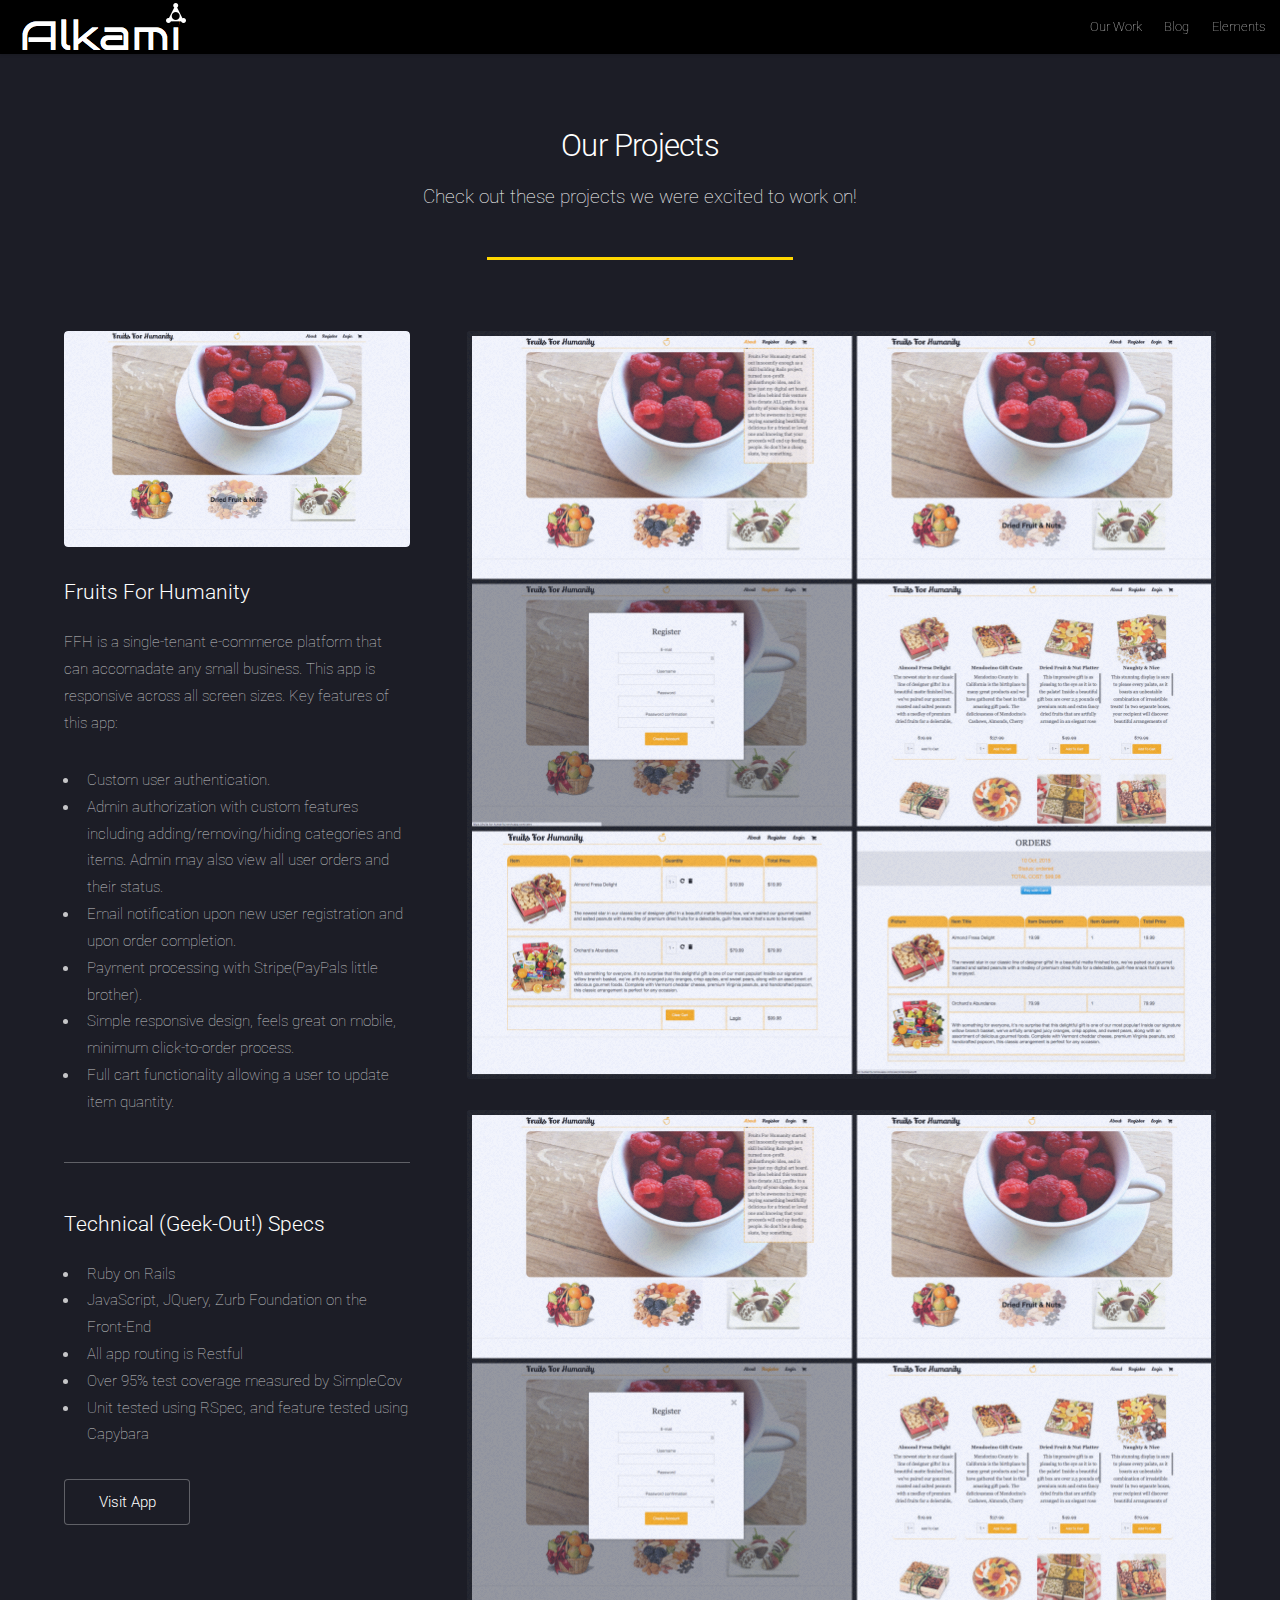
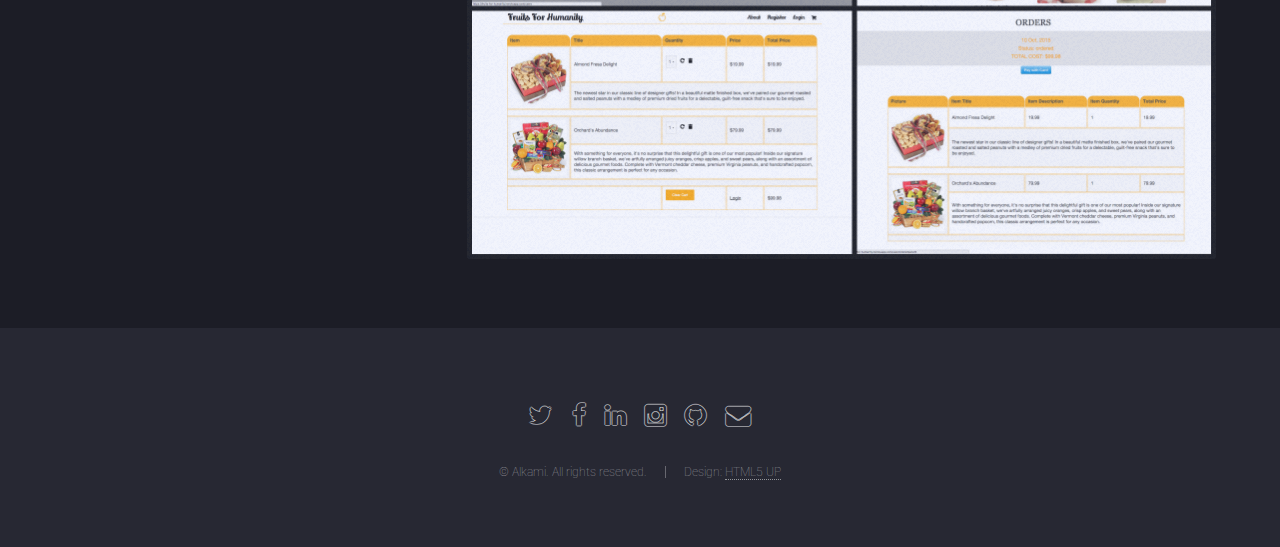
<file: our-work.html>
<!DOCTYPE HTML>
<html>
	<head>
		<title>ALKAMI</title>
		<meta charset="utf-8" />
		<meta name="viewport" content="width=device-width, initial-scale=1" />
		<!--[if lte IE 8]><script src="assets/js/ie/html5shiv.js"></script><![endif]-->
		<link rel="stylesheet" href="assets/css/main.css" />
		<!--[if lte IE 9]><link rel="stylesheet" href="assets/css/ie9.css" /><![endif]-->
		<!--[if lte IE 8]><link rel="stylesheet" href="assets/css/ie8.css" /><![endif]-->
	</head>
	<body>
		<div id="page-wrapper">

			<!-- Header -->
				<header id="header">
					<h1 id="logo"><a href="index.html"><img src="images/logo_white.png" onmouseover="hover(this);" onmouseout="unhover(this)" alt="" /></a></h1>
					<nav id="nav">
						<ul>
							<li><a href="our-work.html">Our Work</a></li>
							<li><a href="#">Blog</a></li>
							<li><a href="elements.html">Elements</a></li>
						</ul>
					</nav>
				</header>

			<!-- Main -->
				<div id="main" class="wrapper style1">
					<div class="container">
						<header class="major">
							<h2>Our Projects</h2>
							<p>Check out these projects we were excited to work on!</p>
						</header>
						<div class="row 150%">
							<div class="4u 12u$(medium)">

								<!-- Sidebar -->
									<section id="sidebar">
											<a href="#" class="image fit"><img src="images/ffh-homepage.png" alt="" /></a>
										<section>
											<h3>Fruits For Humanity</h3>
											<p>FFH is a single-tenant e-commerce platform that can accomadate any small business.
												 This app is responsive across all screen sizes. Key features of this app:
											</p>
											<ul>
												<li>Custom user authentication.</li>
												<li>Admin authorization with custom features including adding/removing/hiding categories and items. Admin may also view all user orders and their status.</li>
												<li>Email notification upon new user registration and upon order completion.</li>
												<li>Payment processing with Stripe(PayPals little brother).</li>
												<li>Simple responsive design, feels great on mobile, minimum click-to-order process.</li>
												<li>Full cart functionality allowing a user to update item quantity.</li>
											</ul>
										</section>
										<hr />
										<section>
											<h3>Technical (Geek-Out!) Specs</h3>
												<ul>
													<li>Ruby on Rails</li>
													<li>JavaScript, JQuery, Zurb Foundation on the Front-End</li>
													<li>All app routing is Restful</li>
													<li>Over 95% test coverage measured by SimpleCov</li>
													<li>Unit tested using RSpec, and feature tested using Capybara</li>
												</ul>
											<footer>
												<ul class="actions">
													<li><a href="#" class="button">Visit App</a></li>
												</ul>
											</footer>
										</section>
									</section>

							</div>
							<div class="8u$ 12u$(medium) important(medium)">
								<!-- Content -->
									<section id="content">
										<a href="#" class="image fit"><img src="images/ffh-collage.jpg" alt="" /></a>
										<a href="#" class="image fit"><img src="images/ffh-collage.jpg" alt="" /></a>
									</section>
							</div>
						</div>
					</div>
				</div>

			<!-- Footer -->
				<footer id="footer">
					<ul class="icons">
						<li><a href="#" class="icon alt fa-twitter"><span class="label">Twitter</span></a></li>
						<li><a href="#" class="icon alt fa-facebook"><span class="label">Facebook</span></a></li>
						<li><a href="#" class="icon alt fa-linkedin"><span class="label">LinkedIn</span></a></li>
						<li><a href="#" class="icon alt fa-instagram"><span class="label">Instagram</span></a></li>
						<li><a href="#" class="icon alt fa-github"><span class="label">GitHub</span></a></li>
						<li><a href="#" class="icon alt fa-envelope"><span class="label">Email</span></a></li>
					</ul>
					<ul class="copyright">
						<li>&copy; Alkami. All rights reserved.</li><li>Design: <a href="http://html5up.net">HTML5 UP</a></li>
					</ul>
				</footer>

		</div>

		<!-- Scripts -->
			<script src="assets/js/jquery.min.js"></script>
			<script src="assets/js/jquery.scrolly.min.js"></script>
			<script src="assets/js/jquery.dropotron.min.js"></script>
			<script src="assets/js/jquery.scrollex.min.js"></script>
			<script src="assets/js/skel.min.js"></script>
			<script src="assets/js/util.js"></script>
			<!--[if lte IE 8]><script src="assets/js/ie/respond.min.js"></script><![endif]-->
			<script src="assets/js/main.js"></script>
			<script>
				function hover(element) {
				    element.setAttribute('src', 'images/logo_gold.png');
				}
				function unhover(element) {
				    element.setAttribute('src', 'images/logo_white.png');
				}
			</script>

	</body>
</html>
</file>
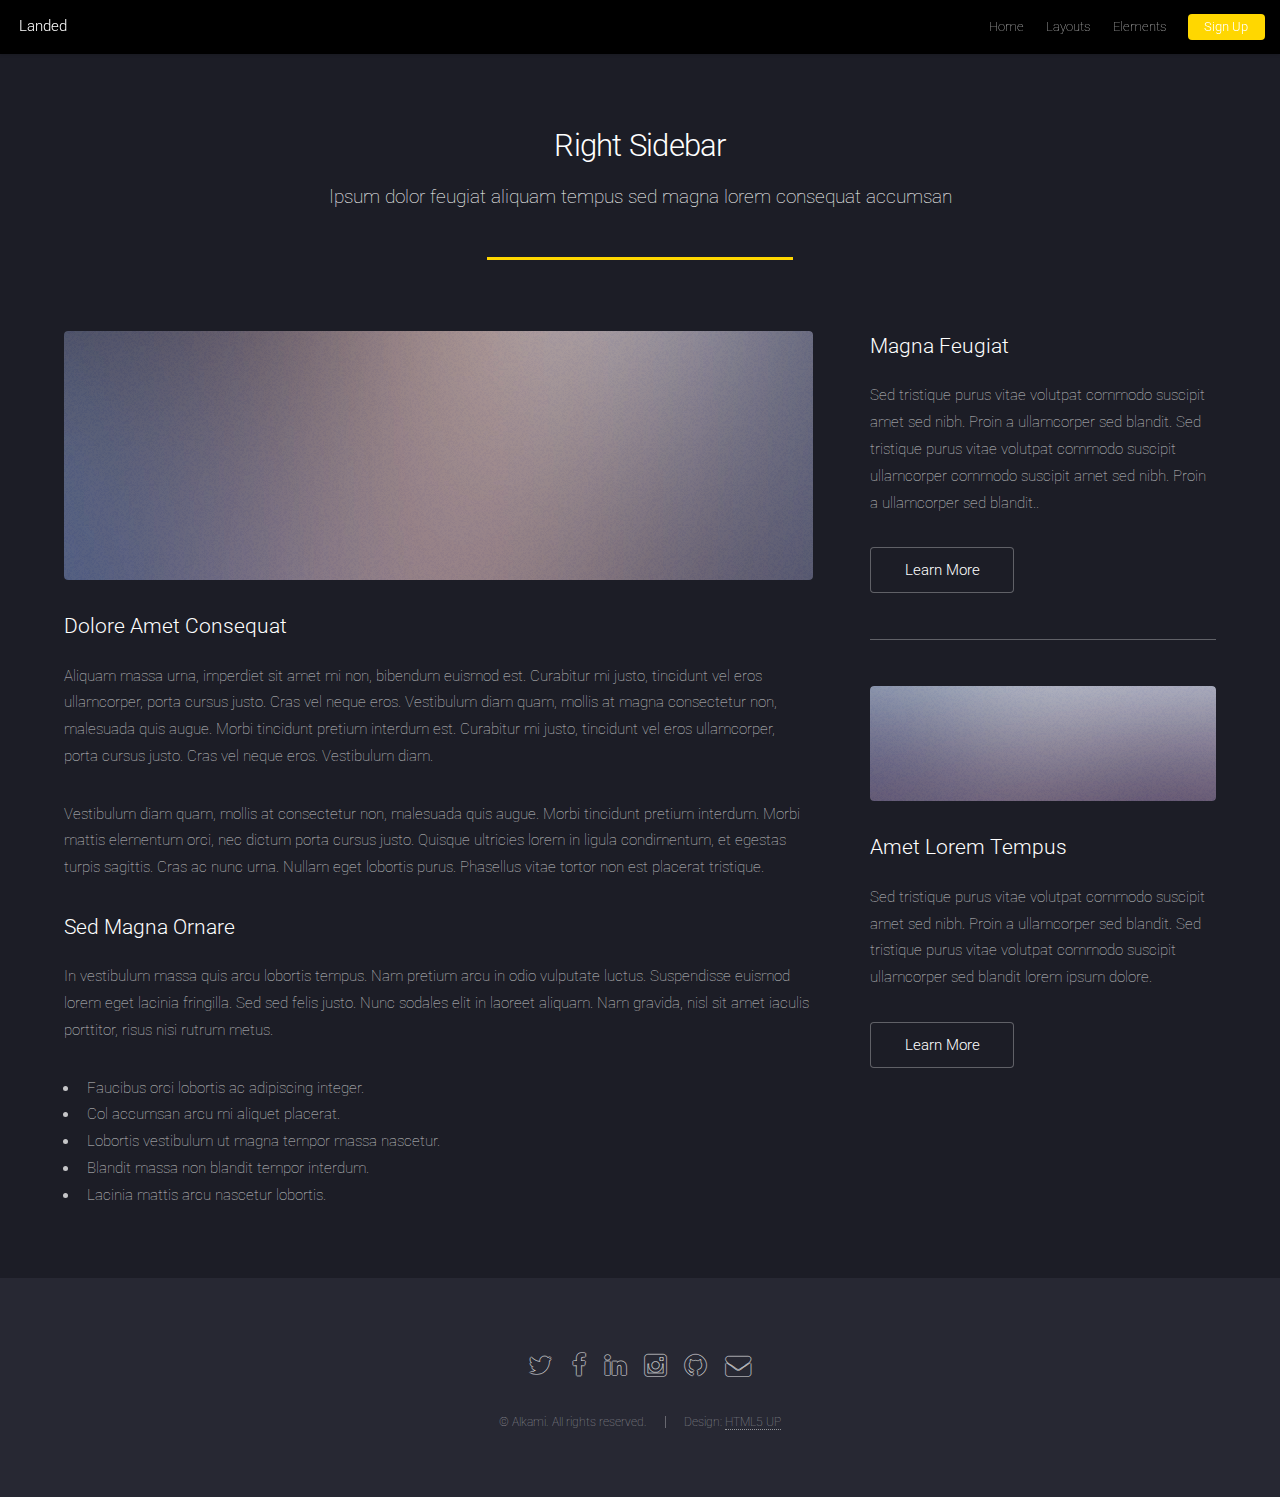
<file: right-sidebar.html>
<!DOCTYPE HTML>
<html>
	<head>
		<title>ALKAMI</title>
		<meta charset="utf-8" />
		<meta name="viewport" content="width=device-width, initial-scale=1" />
		<!--[if lte IE 8]><script src="assets/js/ie/html5shiv.js"></script><![endif]-->
		<link rel="stylesheet" href="assets/css/main.css" />
		<!--[if lte IE 9]><link rel="stylesheet" href="assets/css/ie9.css" /><![endif]-->
		<!--[if lte IE 8]><link rel="stylesheet" href="assets/css/ie8.css" /><![endif]-->
	</head>
	<body>
		<div id="page-wrapper">

			<!-- Header -->
				<header id="header">
					<h1 id="logo"><a href="index.html">Landed</a></h1>
					<nav id="nav">
						<ul>
							<li><a href="index.html">Home</a></li>
							<li>
								<a href="#">Layouts</a>
								<ul>
									<li><a href="left-sidebar.html">Left Sidebar</a></li>
									<li><a href="right-sidebar.html">Right Sidebar</a></li>
									<li><a href="no-sidebar.html">No Sidebar</a></li>
									<li>
										<a href="#">Submenu</a>
										<ul>
											<li><a href="#">Option 1</a></li>
											<li><a href="#">Option 2</a></li>
											<li><a href="#">Option 3</a></li>
											<li><a href="#">Option 4</a></li>
										</ul>
									</li>
								</ul>
							</li>
							<li><a href="elements.html">Elements</a></li>
							<li><a href="#" class="button special">Sign Up</a></li>
						</ul>
					</nav>
				</header>

			<!-- Main -->
				<div id="main" class="wrapper style1">
					<div class="container">
						<header class="major">
							<h2>Right Sidebar</h2>
							<p>Ipsum dolor feugiat aliquam tempus sed magna lorem consequat accumsan</p>
						</header>
						<div class="row 150%">
							<div class="8u 12u$(medium)">

								<!-- Content -->
									<section id="content">
										<a href="#" class="image fit"><img src="images/pic06.jpg" alt="" /></a>
										<h3>Dolore Amet Consequat</h3>
										<p>Aliquam massa urna, imperdiet sit amet mi non, bibendum euismod est. Curabitur mi justo, tincidunt vel eros ullamcorper, porta cursus justo. Cras vel neque eros. Vestibulum diam quam, mollis at magna consectetur non, malesuada quis augue. Morbi tincidunt pretium interdum est. Curabitur mi justo, tincidunt vel eros ullamcorper, porta cursus justo. Cras vel neque eros. Vestibulum diam.</p>
										<p>Vestibulum diam quam, mollis at consectetur non, malesuada quis augue. Morbi tincidunt pretium interdum. Morbi mattis elementum orci, nec dictum porta cursus justo. Quisque ultricies lorem in ligula condimentum, et egestas turpis sagittis. Cras ac nunc urna. Nullam eget lobortis purus. Phasellus vitae tortor non est placerat tristique.</p>
										<h3>Sed Magna Ornare</h3>
										<p>In vestibulum massa quis arcu lobortis tempus. Nam pretium arcu in odio vulputate luctus. Suspendisse euismod lorem eget lacinia fringilla. Sed sed felis justo. Nunc sodales elit in laoreet aliquam. Nam gravida, nisl sit amet iaculis porttitor, risus nisi rutrum metus.</p>
										<ul>
											<li>Faucibus orci lobortis ac adipiscing integer.</li>
											<li>Col accumsan arcu mi aliquet placerat.</li>
											<li>Lobortis vestibulum ut magna tempor massa nascetur.</li>
											<li>Blandit massa non blandit tempor interdum.</li>
											<li>Lacinia mattis arcu nascetur lobortis.</li>
										</ul>
									</section>

							</div>
							<div class="4u$ 12u$(medium)">

								<!-- Sidebar -->
									<section id="sidebar">
										<section>
											<h3>Magna Feugiat</h3>
											<p>Sed tristique purus vitae volutpat commodo suscipit amet sed nibh. Proin a ullamcorper sed blandit. Sed tristique purus vitae volutpat commodo suscipit ullamcorper commodo suscipit amet sed nibh. Proin a ullamcorper sed blandit..</p>
											<footer>
												<ul class="actions">
													<li><a href="#" class="button">Learn More</a></li>
												</ul>
											</footer>
										</section>
										<hr />
										<section>
											<a href="#" class="image fit"><img src="images/pic07.jpg" alt="" /></a>
											<h3>Amet Lorem Tempus</h3>
											<p>Sed tristique purus vitae volutpat commodo suscipit amet sed nibh. Proin a ullamcorper sed blandit. Sed tristique purus vitae volutpat commodo suscipit ullamcorper sed blandit lorem ipsum dolore.</p>
											<footer>
												<ul class="actions">
													<li><a href="#" class="button">Learn More</a></li>
												</ul>
											</footer>
										</section>
									</section>

							</div>
						</div>
					</div>
				</div>

			<!-- Footer -->
				<footer id="footer">
					<ul class="icons">
						<li><a href="#" class="icon alt fa-twitter"><span class="label">Twitter</span></a></li>
						<li><a href="#" class="icon alt fa-facebook"><span class="label">Facebook</span></a></li>
						<li><a href="#" class="icon alt fa-linkedin"><span class="label">LinkedIn</span></a></li>
						<li><a href="#" class="icon alt fa-instagram"><span class="label">Instagram</span></a></li>
						<li><a href="#" class="icon alt fa-github"><span class="label">GitHub</span></a></li>
						<li><a href="#" class="icon alt fa-envelope"><span class="label">Email</span></a></li>
					</ul>
					<ul class="copyright">
						<li>&copy; Alkami. All rights reserved.</li><li>Design: <a href="http://html5up.net">HTML5 UP</a></li>
					</ul>
				</footer>

		</div>

		<!-- Scripts -->
			<script src="assets/js/jquery.min.js"></script>
			<script src="assets/js/jquery.scrolly.min.js"></script>
			<script src="assets/js/jquery.dropotron.min.js"></script>
			<script src="assets/js/jquery.scrollex.min.js"></script>
			<script src="assets/js/skel.min.js"></script>
			<script src="assets/js/util.js"></script>
			<!--[if lte IE 8]><script src="assets/js/ie/respond.min.js"></script><![endif]-->
			<script src="assets/js/main.js"></script>

	</body>
</html>
</file>
<file: assets/css/ie9.css>
/*
	Landed by HTML5 UP
	html5up.net | @n33co
	Free for personal and commercial use under the CCA 3.0 license (html5up.net/license)
*/

/* Loader */

	body.landing:before, body.landing:after {
		display: none !important;
	}

/* Icon */

	.icon.alt {
		color: inherit !important;
	}

	.icon.major.alt:before {
		color: #ffffff !important;
	}

/* Banner */

	#banner:after {
		background-color: rgba(23, 24, 32, 0.95);
	}

/* Footer */

	#footer .icons .icon.alt:before {
		color: #ffffff !important;
	}
</file>
<file: assets/css/ie8.css>
/*
	Landed by HTML5 UP
	html5up.net | @n33co
	Free for personal and commercial use under the CCA 3.0 license (html5up.net/license)
*/

/* Basic */

	body {
		color: #ffffff;
	}

	body, html, #page-wrapper {
		height: 100%;
	}

	blockquote {
		border-left: solid 4px #606067;
	}

	code {
		background: #32333b;
	}

	hr {
		border-bottom: solid 1px #606067;
	}

/* Icon */

	.icon.major {
		-ms-behavior: url("assets/js/ie/PIE.htc");
	}

/* Image */

	.image {
		position: relative;
		-ms-behavior: url("assets/js/ie/PIE.htc");
	}

		.image:before {
			display: none;
		}

		.image img {
			position: relative;
			-ms-behavior: url("assets/js/ie/PIE.htc");
		}

/* Form */

	input[type="text"],
	input[type="password"],
	input[type="email"],
	select,
	textarea {
		position: relative;
		-ms-behavior: url("assets/js/ie/PIE.htc");
	}

		input[type="text"]:focus,
		input[type="password"]:focus,
		input[type="email"]:focus,
		select:focus,
		textarea:focus {
			-ms-behavior: url("assets/js/ie/PIE.htc");
		}

	input[type="text"],
	input[type="password"],
	input[type="email"] {
		line-height: 3em;
	}

	input[type="checkbox"],
	input[type="radio"] {
		font-size: 3em;
	}

		input[type="checkbox"] + label:before,
		input[type="radio"] + label:before {
			display: none;
		}

/* Table */

	table tbody tr {
		border: solid 1px #606067;
	}

	table thead {
		border-bottom: solid 1px #606067;
	}

	table tfoot {
		border-top: solid 1px #606067;
	}

	table.alt tbody tr td {
		border: solid 1px #606067;
	}

/* Button */

	input[type="submit"],
	input[type="reset"],
	input[type="button"],
	.button {
		border: solid 1px #ffffff !important;
	}

		input[type="submit"].special,
		input[type="reset"].special,
		input[type="button"].special,
		.button.special {
			border: 0 !important;
		}

/* Goto Next */

	.goto-next {
		display: none;
	}

/* Spotlight */

	.spotlight {
		height: 100%;
	}

		.spotlight .content {
			background: #272833;
		}

/* Wrapper */

	.wrapper.style2 input[type="text"]:focus,
	.wrapper.style2 input[type="password"]:focus,
	.wrapper.style2 input[type="email"]:focus,
	.wrapper.style2 select:focus,
	.wrapper.style2 textarea:focus {
		border-color: #ffffff;
	}

	.wrapper.style2 input[type="submit"].special:hover, .wrapper.style2 input[type="submit"].special:active,
	.wrapper.style2 input[type="reset"].special:hover,
	.wrapper.style2 input[type="reset"].special:active,
	.wrapper.style2 input[type="button"].special:hover,
	.wrapper.style2 input[type="button"].special:active,
	.wrapper.style2 .button.special:hover,
	.wrapper.style2 .button.special:active {
		color: #e44c65 !important;
	}

/* Dropotron */

	.dropotron {
		background: #272833;
		box-shadow: none !important;
		-ms-behavior: url("assets/js/ie/PIE.htc");
	}

		.dropotron > li a, .dropotron > li span {
			color: #ffffff !important;
		}

		.dropotron.level-0 {
			margin-top: 0;
		}

			.dropotron.level-0:before {
				display: none;
			}

/* Header */

	#header {
		background: #272833;
	}

/* Banner */

	#banner {
		height: 100%;
	}

		#banner:before {
			height: 100%;
		}

		#banner:after {
			background-image: url("images/ie/banner-overlay.png");
		}
</file>
<file: assets/css/main.css>
@import url("font-awesome.min.css");
@import url("http://fonts.googleapis.com/css?family=Roboto:100,300,100italic,300italic");

/* Reset */

	html, body, div, span, applet, object, iframe, h1, h2, h3, h4, h5, h6, p, blockquote, pre, a, abbr, acronym, address, big, cite, code, del, dfn, em, img, ins, kbd, q, s, samp, small, strike, strong, sub, sup, tt, var, b, u, i, center, dl, dt, dd, ol, ul, li, fieldset, form, label, legend, table, caption, tbody, tfoot, thead, tr, th, td, article, aside, canvas, details, embed, figure, figcaption, footer, header, hgroup, menu, nav, output, ruby, section, summary, time, mark, audio, video {
		margin: 0;
		padding: 0;
		border: 0;
		font-size: 100%;
		font: inherit;
		vertical-align: baseline;
	}

	article, aside, details, figcaption, figure, footer, header, hgroup, menu, nav, section {
		display: block;
	}

	body {
		line-height: 1;
	}

	ol, ul {
		list-style: none;
	}

	blockquote, q {
		quotes: none;
	}

	blockquote:before, blockquote:after, q:before, q:after {
		content: '';
		content: none;
	}

	table {
		border-collapse: collapse;
		border-spacing: 0;
	}

	body {
		-webkit-text-size-adjust: none;
	}

/* Box Model */

	*, *:before, *:after {
		-moz-box-sizing: border-box;
		-webkit-box-sizing: border-box;
		box-sizing: border-box;
	}

/* Containers */

	.container {
		margin-left: auto;
		margin-right: auto;
	}

	.container.\31 25\25 {
		width: 100%;
		max-width: 87.5em;
		min-width: 70em;
	}

	.container.\37 5\25 {
		width: 52.5em;
	}

	.container.\35 0\25 {
		width: 35em;
	}

	.container.\32 5\25 {
		width: 17.5em;
	}

	.container {
		width: 70em;
	}

	@media screen and (max-width: 1680px) {

		.container.\31 25\25 {
			width: 100%;
			max-width: 87.5em;
			min-width: 70em;
		}

		.container.\37 5\25 {
			width: 52.5em;
		}

		.container.\35 0\25 {
			width: 35em;
		}

		.container.\32 5\25 {
			width: 17.5em;
		}

		.container {
			width: 70em;
		}

	}

	@media screen and (max-width: 1280px) {

		.container.\31 25\25 {
			width: 100%;
			max-width: 112.5%;
			min-width: 90%;
		}

		.container.\37 5\25 {
			width: 67.5%;
		}

		.container.\35 0\25 {
			width: 45%;
		}

		.container.\32 5\25 {
			width: 22.5%;
		}

		.container {
			width: 90%;
		}

	}

	@media screen and (max-width: 980px) {

		.container.\31 25\25 {
			width: 100%;
			max-width: 125%;
			min-width: 100%;
		}

		.container.\37 5\25 {
			width: 75%;
		}

		.container.\35 0\25 {
			width: 50%;
		}

		.container.\32 5\25 {
			width: 25%;
		}

		.container {
			width: 100% !important;
		}

	}

	@media screen and (max-width: 736px) {

		.container.\31 25\25 {
			width: 100%;
			max-width: 125%;
			min-width: 100%;
		}

		.container.\37 5\25 {
			width: 75%;
		}

		.container.\35 0\25 {
			width: 50%;
		}

		.container.\32 5\25 {
			width: 25%;
		}

		.container {
			width: 100% !important;
		}

	}

	@media screen and (max-width: 480px) {

		.container.\31 25\25 {
			width: 100%;
			max-width: 125%;
			min-width: 100%;
		}

		.container.\37 5\25 {
			width: 75%;
		}

		.container.\35 0\25 {
			width: 50%;
		}

		.container.\32 5\25 {
			width: 25%;
		}

		.container {
			width: 100% !important;
		}

	}

/* Grid */

	.row {
		border-bottom: solid 1px transparent;
		-moz-box-sizing: border-box;
		-webkit-box-sizing: border-box;
		box-sizing: border-box;
	}

	.row > * {
		float: left;
		-moz-box-sizing: border-box;
		-webkit-box-sizing: border-box;
		box-sizing: border-box;
	}

	.row:after, .row:before {
		content: '';
		display: block;
		clear: both;
		height: 0;
	}

	.row.uniform > * > :first-child {
		margin-top: 0;
	}

	.row.uniform > * > :last-child {
		margin-bottom: 0;
	}

	.row.\30 \25 > * {
		padding: 0 0 0 0em;
	}

	.row.\30 \25 {
		margin: 0 0 -1px 0em;
	}

	.row.uniform.\30 \25 > * {
		padding: 0em 0 0 0em;
	}

	.row.uniform.\30 \25 {
		margin: 0em 0 -1px 0em;
	}

	.row > * {
		padding: 0 0 0 2.5em;
	}

	.row {
		margin: 0 0 -1px -2.5em;
	}

	.row.uniform > * {
		padding: 2.5em 0 0 2.5em;
	}

	.row.uniform {
		margin: -2.5em 0 -1px -2.5em;
	}

	.row.\32 00\25 > * {
		padding: 0 0 0 5em;
	}

	.row.\32 00\25 {
		margin: 0 0 -1px -5em;
	}

	.row.uniform.\32 00\25 > * {
		padding: 5em 0 0 5em;
	}

	.row.uniform.\32 00\25 {
		margin: -5em 0 -1px -5em;
	}

	.row.\31 50\25 > * {
		padding: 0 0 0 3.75em;
	}

	.row.\31 50\25 {
		margin: 0 0 -1px -3.75em;
	}

	.row.uniform.\31 50\25 > * {
		padding: 3.75em 0 0 3.75em;
	}

	.row.uniform.\31 50\25 {
		margin: -3.75em 0 -1px -3.75em;
	}

	.row.\35 0\25 > * {
		padding: 0 0 0 1.25em;
	}

	.row.\35 0\25 {
		margin: 0 0 -1px -1.25em;
	}

	.row.uniform.\35 0\25 > * {
		padding: 1.25em 0 0 1.25em;
	}

	.row.uniform.\35 0\25 {
		margin: -1.25em 0 -1px -1.25em;
	}

	.row.\32 5\25 > * {
		padding: 0 0 0 0.625em;
	}

	.row.\32 5\25 {
		margin: 0 0 -1px -0.625em;
	}

	.row.uniform.\32 5\25 > * {
		padding: 0.625em 0 0 0.625em;
	}

	.row.uniform.\32 5\25 {
		margin: -0.625em 0 -1px -0.625em;
	}

	.\31 2u, .\31 2u\24 {
		width: 100%;
		clear: none;
		margin-left: 0;
	}

	.\31 1u, .\31 1u\24 {
		width: 91.6666666667%;
		clear: none;
		margin-left: 0;
	}

	.\31 0u, .\31 0u\24 {
		width: 83.3333333333%;
		clear: none;
		margin-left: 0;
	}

	.\39 u, .\39 u\24 {
		width: 75%;
		clear: none;
		margin-left: 0;
	}

	.\38 u, .\38 u\24 {
		width: 66.6666666667%;
		clear: none;
		margin-left: 0;
	}

	.\37 u, .\37 u\24 {
		width: 58.3333333333%;
		clear: none;
		margin-left: 0;
	}

	.\36 u, .\36 u\24 {
		width: 50%;
		clear: none;
		margin-left: 0;
	}

	.\35 u, .\35 u\24 {
		width: 41.6666666667%;
		clear: none;
		margin-left: 0;
	}

	.\34 u, .\34 u\24 {
		width: 33.3333333333%;
		clear: none;
		margin-left: 0;
	}

	.\33 u, .\33 u\24 {
		width: 25%;
		clear: none;
		margin-left: 0;
	}

	.\32 u, .\32 u\24 {
		width: 16.6666666667%;
		clear: none;
		margin-left: 0;
	}

	.\31 u, .\31 u\24 {
		width: 8.3333333333%;
		clear: none;
		margin-left: 0;
	}

	.\31 2u\24 + *,
	.\31 1u\24 + *,
	.\31 0u\24 + *,
	.\39 u\24 + *,
	.\38 u\24 + *,
	.\37 u\24 + *,
	.\36 u\24 + *,
	.\35 u\24 + *,
	.\34 u\24 + *,
	.\33 u\24 + *,
	.\32 u\24 + *,
	.\31 u\24 + * {
		clear: left;
	}

	.\-11u {
		margin-left: 91.66667%;
	}

	.\-10u {
		margin-left: 83.33333%;
	}

	.\-9u {
		margin-left: 75%;
	}

	.\-8u {
		margin-left: 66.66667%;
	}

	.\-7u {
		margin-left: 58.33333%;
	}

	.\-6u {
		margin-left: 50%;
	}

	.\-5u {
		margin-left: 41.66667%;
	}

	.\-4u {
		margin-left: 33.33333%;
	}

	.\-3u {
		margin-left: 25%;
	}

	.\-2u {
		margin-left: 16.66667%;
	}

	.\-1u {
		margin-left: 8.33333%;
	}

	@media screen and (max-width: 1680px) {

		.row > * {
			padding: 0 0 0 2.5em;
		}

		.row {
			margin: 0 0 -1px -2.5em;
		}

		.row.uniform > * {
			padding: 2.5em 0 0 2.5em;
		}

		.row.uniform {
			margin: -2.5em 0 -1px -2.5em;
		}

		.row.\32 00\25 > * {
			padding: 0 0 0 5em;
		}

		.row.\32 00\25 {
			margin: 0 0 -1px -5em;
		}

		.row.uniform.\32 00\25 > * {
			padding: 5em 0 0 5em;
		}

		.row.uniform.\32 00\25 {
			margin: -5em 0 -1px -5em;
		}

		.row.\31 50\25 > * {
			padding: 0 0 0 3.75em;
		}

		.row.\31 50\25 {
			margin: 0 0 -1px -3.75em;
		}

		.row.uniform.\31 50\25 > * {
			padding: 3.75em 0 0 3.75em;
		}

		.row.uniform.\31 50\25 {
			margin: -3.75em 0 -1px -3.75em;
		}

		.row.\35 0\25 > * {
			padding: 0 0 0 1.25em;
		}

		.row.\35 0\25 {
			margin: 0 0 -1px -1.25em;
		}

		.row.uniform.\35 0\25 > * {
			padding: 1.25em 0 0 1.25em;
		}

		.row.uniform.\35 0\25 {
			margin: -1.25em 0 -1px -1.25em;
		}

		.row.\32 5\25 > * {
			padding: 0 0 0 0.625em;
		}

		.row.\32 5\25 {
			margin: 0 0 -1px -0.625em;
		}

		.row.uniform.\32 5\25 > * {
			padding: 0.625em 0 0 0.625em;
		}

		.row.uniform.\32 5\25 {
			margin: -0.625em 0 -1px -0.625em;
		}

		.\31 2u\28xlarge\29, .\31 2u\24\28xlarge\29 {
			width: 100%;
			clear: none;
			margin-left: 0;
		}

		.\31 1u\28xlarge\29, .\31 1u\24\28xlarge\29 {
			width: 91.6666666667%;
			clear: none;
			margin-left: 0;
		}

		.\31 0u\28xlarge\29, .\31 0u\24\28xlarge\29 {
			width: 83.3333333333%;
			clear: none;
			margin-left: 0;
		}

		.\39 u\28xlarge\29, .\39 u\24\28xlarge\29 {
			width: 75%;
			clear: none;
			margin-left: 0;
		}

		.\38 u\28xlarge\29, .\38 u\24\28xlarge\29 {
			width: 66.6666666667%;
			clear: none;
			margin-left: 0;
		}

		.\37 u\28xlarge\29, .\37 u\24\28xlarge\29 {
			width: 58.3333333333%;
			clear: none;
			margin-left: 0;
		}

		.\36 u\28xlarge\29, .\36 u\24\28xlarge\29 {
			width: 50%;
			clear: none;
			margin-left: 0;
		}

		.\35 u\28xlarge\29, .\35 u\24\28xlarge\29 {
			width: 41.6666666667%;
			clear: none;
			margin-left: 0;
		}

		.\34 u\28xlarge\29, .\34 u\24\28xlarge\29 {
			width: 33.3333333333%;
			clear: none;
			margin-left: 0;
		}

		.\33 u\28xlarge\29, .\33 u\24\28xlarge\29 {
			width: 25%;
			clear: none;
			margin-left: 0;
		}

		.\32 u\28xlarge\29, .\32 u\24\28xlarge\29 {
			width: 16.6666666667%;
			clear: none;
			margin-left: 0;
		}

		.\31 u\28xlarge\29, .\31 u\24\28xlarge\29 {
			width: 8.3333333333%;
			clear: none;
			margin-left: 0;
		}

		.\31 2u\24\28xlarge\29 + *,
		.\31 1u\24\28xlarge\29 + *,
		.\31 0u\24\28xlarge\29 + *,
		.\39 u\24\28xlarge\29 + *,
		.\38 u\24\28xlarge\29 + *,
		.\37 u\24\28xlarge\29 + *,
		.\36 u\24\28xlarge\29 + *,
		.\35 u\24\28xlarge\29 + *,
		.\34 u\24\28xlarge\29 + *,
		.\33 u\24\28xlarge\29 + *,
		.\32 u\24\28xlarge\29 + *,
		.\31 u\24\28xlarge\29 + * {
			clear: left;
		}

		.\-11u\28xlarge\29 {
			margin-left: 91.66667%;
		}

		.\-10u\28xlarge\29 {
			margin-left: 83.33333%;
		}

		.\-9u\28xlarge\29 {
			margin-left: 75%;
		}

		.\-8u\28xlarge\29 {
			margin-left: 66.66667%;
		}

		.\-7u\28xlarge\29 {
			margin-left: 58.33333%;
		}

		.\-6u\28xlarge\29 {
			margin-left: 50%;
		}

		.\-5u\28xlarge\29 {
			margin-left: 41.66667%;
		}

		.\-4u\28xlarge\29 {
			margin-left: 33.33333%;
		}

		.\-3u\28xlarge\29 {
			margin-left: 25%;
		}

		.\-2u\28xlarge\29 {
			margin-left: 16.66667%;
		}

		.\-1u\28xlarge\29 {
			margin-left: 8.33333%;
		}

	}

	@media screen and (max-width: 1280px) {

		.row > * {
			padding: 0 0 0 2.5em;
		}

		.row {
			margin: 0 0 -1px -2.5em;
		}

		.row.uniform > * {
			padding: 2.5em 0 0 2.5em;
		}

		.row.uniform {
			margin: -2.5em 0 -1px -2.5em;
		}

		.row.\32 00\25 > * {
			padding: 0 0 0 5em;
		}

		.row.\32 00\25 {
			margin: 0 0 -1px -5em;
		}

		.row.uniform.\32 00\25 > * {
			padding: 5em 0 0 5em;
		}

		.row.uniform.\32 00\25 {
			margin: -5em 0 -1px -5em;
		}

		.row.\31 50\25 > * {
			padding: 0 0 0 3.75em;
		}

		.row.\31 50\25 {
			margin: 0 0 -1px -3.75em;
		}

		.row.uniform.\31 50\25 > * {
			padding: 3.75em 0 0 3.75em;
		}

		.row.uniform.\31 50\25 {
			margin: -3.75em 0 -1px -3.75em;
		}

		.row.\35 0\25 > * {
			padding: 0 0 0 1.25em;
		}

		.row.\35 0\25 {
			margin: 0 0 -1px -1.25em;
		}

		.row.uniform.\35 0\25 > * {
			padding: 1.25em 0 0 1.25em;
		}

		.row.uniform.\35 0\25 {
			margin: -1.25em 0 -1px -1.25em;
		}

		.row.\32 5\25 > * {
			padding: 0 0 0 0.625em;
		}

		.row.\32 5\25 {
			margin: 0 0 -1px -0.625em;
		}

		.row.uniform.\32 5\25 > * {
			padding: 0.625em 0 0 0.625em;
		}

		.row.uniform.\32 5\25 {
			margin: -0.625em 0 -1px -0.625em;
		}

		.\31 2u\28large\29, .\31 2u\24\28large\29 {
			width: 100%;
			clear: none;
			margin-left: 0;
		}

		.\31 1u\28large\29, .\31 1u\24\28large\29 {
			width: 91.6666666667%;
			clear: none;
			margin-left: 0;
		}

		.\31 0u\28large\29, .\31 0u\24\28large\29 {
			width: 83.3333333333%;
			clear: none;
			margin-left: 0;
		}

		.\39 u\28large\29, .\39 u\24\28large\29 {
			width: 75%;
			clear: none;
			margin-left: 0;
		}

		.\38 u\28large\29, .\38 u\24\28large\29 {
			width: 66.6666666667%;
			clear: none;
			margin-left: 0;
		}

		.\37 u\28large\29, .\37 u\24\28large\29 {
			width: 58.3333333333%;
			clear: none;
			margin-left: 0;
		}

		.\36 u\28large\29, .\36 u\24\28large\29 {
			width: 50%;
			clear: none;
			margin-left: 0;
		}

		.\35 u\28large\29, .\35 u\24\28large\29 {
			width: 41.6666666667%;
			clear: none;
			margin-left: 0;
		}

		.\34 u\28large\29, .\34 u\24\28large\29 {
			width: 33.3333333333%;
			clear: none;
			margin-left: 0;
		}

		.\33 u\28large\29, .\33 u\24\28large\29 {
			width: 25%;
			clear: none;
			margin-left: 0;
		}

		.\32 u\28large\29, .\32 u\24\28large\29 {
			width: 16.6666666667%;
			clear: none;
			margin-left: 0;
		}

		.\31 u\28large\29, .\31 u\24\28large\29 {
			width: 8.3333333333%;
			clear: none;
			margin-left: 0;
		}

		.\31 2u\24\28large\29 + *,
		.\31 1u\24\28large\29 + *,
		.\31 0u\24\28large\29 + *,
		.\39 u\24\28large\29 + *,
		.\38 u\24\28large\29 + *,
		.\37 u\24\28large\29 + *,
		.\36 u\24\28large\29 + *,
		.\35 u\24\28large\29 + *,
		.\34 u\24\28large\29 + *,
		.\33 u\24\28large\29 + *,
		.\32 u\24\28large\29 + *,
		.\31 u\24\28large\29 + * {
			clear: left;
		}

		.\-11u\28large\29 {
			margin-left: 91.66667%;
		}

		.\-10u\28large\29 {
			margin-left: 83.33333%;
		}

		.\-9u\28large\29 {
			margin-left: 75%;
		}

		.\-8u\28large\29 {
			margin-left: 66.66667%;
		}

		.\-7u\28large\29 {
			margin-left: 58.33333%;
		}

		.\-6u\28large\29 {
			margin-left: 50%;
		}

		.\-5u\28large\29 {
			margin-left: 41.66667%;
		}

		.\-4u\28large\29 {
			margin-left: 33.33333%;
		}

		.\-3u\28large\29 {
			margin-left: 25%;
		}

		.\-2u\28large\29 {
			margin-left: 16.66667%;
		}

		.\-1u\28large\29 {
			margin-left: 8.33333%;
		}

	}

	@media screen and (max-width: 980px) {

		.row > * {
			padding: 0 0 0 2.5em;
		}

		.row {
			margin: 0 0 -1px -2.5em;
		}

		.row.uniform > * {
			padding: 2.5em 0 0 2.5em;
		}

		.row.uniform {
			margin: -2.5em 0 -1px -2.5em;
		}

		.row.\32 00\25 > * {
			padding: 0 0 0 5em;
		}

		.row.\32 00\25 {
			margin: 0 0 -1px -5em;
		}

		.row.uniform.\32 00\25 > * {
			padding: 5em 0 0 5em;
		}

		.row.uniform.\32 00\25 {
			margin: -5em 0 -1px -5em;
		}

		.row.\31 50\25 > * {
			padding: 0 0 0 3.75em;
		}

		.row.\31 50\25 {
			margin: 0 0 -1px -3.75em;
		}

		.row.uniform.\31 50\25 > * {
			padding: 3.75em 0 0 3.75em;
		}

		.row.uniform.\31 50\25 {
			margin: -3.75em 0 -1px -3.75em;
		}

		.row.\35 0\25 > * {
			padding: 0 0 0 1.25em;
		}

		.row.\35 0\25 {
			margin: 0 0 -1px -1.25em;
		}

		.row.uniform.\35 0\25 > * {
			padding: 1.25em 0 0 1.25em;
		}

		.row.uniform.\35 0\25 {
			margin: -1.25em 0 -1px -1.25em;
		}

		.row.\32 5\25 > * {
			padding: 0 0 0 0.625em;
		}

		.row.\32 5\25 {
			margin: 0 0 -1px -0.625em;
		}

		.row.uniform.\32 5\25 > * {
			padding: 0.625em 0 0 0.625em;
		}

		.row.uniform.\32 5\25 {
			margin: -0.625em 0 -1px -0.625em;
		}

		.\31 2u\28medium\29, .\31 2u\24\28medium\29 {
			width: 100%;
			clear: none;
			margin-left: 0;
		}

		.\31 1u\28medium\29, .\31 1u\24\28medium\29 {
			width: 91.6666666667%;
			clear: none;
			margin-left: 0;
		}

		.\31 0u\28medium\29, .\31 0u\24\28medium\29 {
			width: 83.3333333333%;
			clear: none;
			margin-left: 0;
		}

		.\39 u\28medium\29, .\39 u\24\28medium\29 {
			width: 75%;
			clear: none;
			margin-left: 0;
		}

		.\38 u\28medium\29, .\38 u\24\28medium\29 {
			width: 66.6666666667%;
			clear: none;
			margin-left: 0;
		}

		.\37 u\28medium\29, .\37 u\24\28medium\29 {
			width: 58.3333333333%;
			clear: none;
			margin-left: 0;
		}

		.\36 u\28medium\29, .\36 u\24\28medium\29 {
			width: 50%;
			clear: none;
			margin-left: 0;
		}

		.\35 u\28medium\29, .\35 u\24\28medium\29 {
			width: 41.6666666667%;
			clear: none;
			margin-left: 0;
		}

		.\34 u\28medium\29, .\34 u\24\28medium\29 {
			width: 33.3333333333%;
			clear: none;
			margin-left: 0;
		}

		.\33 u\28medium\29, .\33 u\24\28medium\29 {
			width: 25%;
			clear: none;
			margin-left: 0;
		}

		.\32 u\28medium\29, .\32 u\24\28medium\29 {
			width: 16.6666666667%;
			clear: none;
			margin-left: 0;
		}

		.\31 u\28medium\29, .\31 u\24\28medium\29 {
			width: 8.3333333333%;
			clear: none;
			margin-left: 0;
		}

		.\31 2u\24\28medium\29 + *,
		.\31 1u\24\28medium\29 + *,
		.\31 0u\24\28medium\29 + *,
		.\39 u\24\28medium\29 + *,
		.\38 u\24\28medium\29 + *,
		.\37 u\24\28medium\29 + *,
		.\36 u\24\28medium\29 + *,
		.\35 u\24\28medium\29 + *,
		.\34 u\24\28medium\29 + *,
		.\33 u\24\28medium\29 + *,
		.\32 u\24\28medium\29 + *,
		.\31 u\24\28medium\29 + * {
			clear: left;
		}

		.\-11u\28medium\29 {
			margin-left: 91.66667%;
		}

		.\-10u\28medium\29 {
			margin-left: 83.33333%;
		}

		.\-9u\28medium\29 {
			margin-left: 75%;
		}

		.\-8u\28medium\29 {
			margin-left: 66.66667%;
		}

		.\-7u\28medium\29 {
			margin-left: 58.33333%;
		}

		.\-6u\28medium\29 {
			margin-left: 50%;
		}

		.\-5u\28medium\29 {
			margin-left: 41.66667%;
		}

		.\-4u\28medium\29 {
			margin-left: 33.33333%;
		}

		.\-3u\28medium\29 {
			margin-left: 25%;
		}

		.\-2u\28medium\29 {
			margin-left: 16.66667%;
		}

		.\-1u\28medium\29 {
			margin-left: 8.33333%;
		}

	}

	@media screen and (max-width: 736px) {

		.row > * {
			padding: 0 0 0 2.5em;
		}

		.row {
			margin: 0 0 -1px -2.5em;
		}

		.row.uniform > * {
			padding: 2.5em 0 0 2.5em;
		}

		.row.uniform {
			margin: -2.5em 0 -1px -2.5em;
		}

		.row.\32 00\25 > * {
			padding: 0 0 0 5em;
		}

		.row.\32 00\25 {
			margin: 0 0 -1px -5em;
		}

		.row.uniform.\32 00\25 > * {
			padding: 5em 0 0 5em;
		}

		.row.uniform.\32 00\25 {
			margin: -5em 0 -1px -5em;
		}

		.row.\31 50\25 > * {
			padding: 0 0 0 3.75em;
		}

		.row.\31 50\25 {
			margin: 0 0 -1px -3.75em;
		}

		.row.uniform.\31 50\25 > * {
			padding: 3.75em 0 0 3.75em;
		}

		.row.uniform.\31 50\25 {
			margin: -3.75em 0 -1px -3.75em;
		}

		.row.\35 0\25 > * {
			padding: 0 0 0 1.25em;
		}

		.row.\35 0\25 {
			margin: 0 0 -1px -1.25em;
		}

		.row.uniform.\35 0\25 > * {
			padding: 1.25em 0 0 1.25em;
		}

		.row.uniform.\35 0\25 {
			margin: -1.25em 0 -1px -1.25em;
		}

		.row.\32 5\25 > * {
			padding: 0 0 0 0.625em;
		}

		.row.\32 5\25 {
			margin: 0 0 -1px -0.625em;
		}

		.row.uniform.\32 5\25 > * {
			padding: 0.625em 0 0 0.625em;
		}

		.row.uniform.\32 5\25 {
			margin: -0.625em 0 -1px -0.625em;
		}

		.\31 2u\28small\29, .\31 2u\24\28small\29 {
			width: 100%;
			clear: none;
			margin-left: 0;
		}

		.\31 1u\28small\29, .\31 1u\24\28small\29 {
			width: 91.6666666667%;
			clear: none;
			margin-left: 0;
		}

		.\31 0u\28small\29, .\31 0u\24\28small\29 {
			width: 83.3333333333%;
			clear: none;
			margin-left: 0;
		}

		.\39 u\28small\29, .\39 u\24\28small\29 {
			width: 75%;
			clear: none;
			margin-left: 0;
		}

		.\38 u\28small\29, .\38 u\24\28small\29 {
			width: 66.6666666667%;
			clear: none;
			margin-left: 0;
		}

		.\37 u\28small\29, .\37 u\24\28small\29 {
			width: 58.3333333333%;
			clear: none;
			margin-left: 0;
		}

		.\36 u\28small\29, .\36 u\24\28small\29 {
			width: 50%;
			clear: none;
			margin-left: 0;
		}

		.\35 u\28small\29, .\35 u\24\28small\29 {
			width: 41.6666666667%;
			clear: none;
			margin-left: 0;
		}

		.\34 u\28small\29, .\34 u\24\28small\29 {
			width: 33.3333333333%;
			clear: none;
			margin-left: 0;
		}

		.\33 u\28small\29, .\33 u\24\28small\29 {
			width: 25%;
			clear: none;
			margin-left: 0;
		}

		.\32 u\28small\29, .\32 u\24\28small\29 {
			width: 16.6666666667%;
			clear: none;
			margin-left: 0;
		}

		.\31 u\28small\29, .\31 u\24\28small\29 {
			width: 8.3333333333%;
			clear: none;
			margin-left: 0;
		}

		.\31 2u\24\28small\29 + *,
		.\31 1u\24\28small\29 + *,
		.\31 0u\24\28small\29 + *,
		.\39 u\24\28small\29 + *,
		.\38 u\24\28small\29 + *,
		.\37 u\24\28small\29 + *,
		.\36 u\24\28small\29 + *,
		.\35 u\24\28small\29 + *,
		.\34 u\24\28small\29 + *,
		.\33 u\24\28small\29 + *,
		.\32 u\24\28small\29 + *,
		.\31 u\24\28small\29 + * {
			clear: left;
		}

		.\-11u\28small\29 {
			margin-left: 91.66667%;
		}

		.\-10u\28small\29 {
			margin-left: 83.33333%;
		}

		.\-9u\28small\29 {
			margin-left: 75%;
		}

		.\-8u\28small\29 {
			margin-left: 66.66667%;
		}

		.\-7u\28small\29 {
			margin-left: 58.33333%;
		}

		.\-6u\28small\29 {
			margin-left: 50%;
		}

		.\-5u\28small\29 {
			margin-left: 41.66667%;
		}

		.\-4u\28small\29 {
			margin-left: 33.33333%;
		}

		.\-3u\28small\29 {
			margin-left: 25%;
		}

		.\-2u\28small\29 {
			margin-left: 16.66667%;
		}

		.\-1u\28small\29 {
			margin-left: 8.33333%;
		}

	}

	@media screen and (max-width: 480px) {

		.row > * {
			padding: 0 0 0 2.5em;
		}

		.row {
			margin: 0 0 -1px -2.5em;
		}

		.row.uniform > * {
			padding: 2.5em 0 0 2.5em;
		}

		.row.uniform {
			margin: -2.5em 0 -1px -2.5em;
		}

		.row.\32 00\25 > * {
			padding: 0 0 0 5em;
		}

		.row.\32 00\25 {
			margin: 0 0 -1px -5em;
		}

		.row.uniform.\32 00\25 > * {
			padding: 5em 0 0 5em;
		}

		.row.uniform.\32 00\25 {
			margin: -5em 0 -1px -5em;
		}

		.row.\31 50\25 > * {
			padding: 0 0 0 3.75em;
		}

		.row.\31 50\25 {
			margin: 0 0 -1px -3.75em;
		}

		.row.uniform.\31 50\25 > * {
			padding: 3.75em 0 0 3.75em;
		}

		.row.uniform.\31 50\25 {
			margin: -3.75em 0 -1px -3.75em;
		}

		.row.\35 0\25 > * {
			padding: 0 0 0 1.25em;
		}

		.row.\35 0\25 {
			margin: 0 0 -1px -1.25em;
		}

		.row.uniform.\35 0\25 > * {
			padding: 1.25em 0 0 1.25em;
		}

		.row.uniform.\35 0\25 {
			margin: -1.25em 0 -1px -1.25em;
		}

		.row.\32 5\25 > * {
			padding: 0 0 0 0.625em;
		}

		.row.\32 5\25 {
			margin: 0 0 -1px -0.625em;
		}

		.row.uniform.\32 5\25 > * {
			padding: 0.625em 0 0 0.625em;
		}

		.row.uniform.\32 5\25 {
			margin: -0.625em 0 -1px -0.625em;
		}

		.\31 2u\28xsmall\29, .\31 2u\24\28xsmall\29 {
			width: 100%;
			clear: none;
			margin-left: 0;
		}

		.\31 1u\28xsmall\29, .\31 1u\24\28xsmall\29 {
			width: 91.6666666667%;
			clear: none;
			margin-left: 0;
		}

		.\31 0u\28xsmall\29, .\31 0u\24\28xsmall\29 {
			width: 83.3333333333%;
			clear: none;
			margin-left: 0;
		}

		.\39 u\28xsmall\29, .\39 u\24\28xsmall\29 {
			width: 75%;
			clear: none;
			margin-left: 0;
		}

		.\38 u\28xsmall\29, .\38 u\24\28xsmall\29 {
			width: 66.6666666667%;
			clear: none;
			margin-left: 0;
		}

		.\37 u\28xsmall\29, .\37 u\24\28xsmall\29 {
			width: 58.3333333333%;
			clear: none;
			margin-left: 0;
		}

		.\36 u\28xsmall\29, .\36 u\24\28xsmall\29 {
			width: 50%;
			clear: none;
			margin-left: 0;
		}

		.\35 u\28xsmall\29, .\35 u\24\28xsmall\29 {
			width: 41.6666666667%;
			clear: none;
			margin-left: 0;
		}

		.\34 u\28xsmall\29, .\34 u\24\28xsmall\29 {
			width: 33.3333333333%;
			clear: none;
			margin-left: 0;
		}

		.\33 u\28xsmall\29, .\33 u\24\28xsmall\29 {
			width: 25%;
			clear: none;
			margin-left: 0;
		}

		.\32 u\28xsmall\29, .\32 u\24\28xsmall\29 {
			width: 16.6666666667%;
			clear: none;
			margin-left: 0;
		}

		.\31 u\28xsmall\29, .\31 u\24\28xsmall\29 {
			width: 8.3333333333%;
			clear: none;
			margin-left: 0;
		}

		.\31 2u\24\28xsmall\29 + *,
		.\31 1u\24\28xsmall\29 + *,
		.\31 0u\24\28xsmall\29 + *,
		.\39 u\24\28xsmall\29 + *,
		.\38 u\24\28xsmall\29 + *,
		.\37 u\24\28xsmall\29 + *,
		.\36 u\24\28xsmall\29 + *,
		.\35 u\24\28xsmall\29 + *,
		.\34 u\24\28xsmall\29 + *,
		.\33 u\24\28xsmall\29 + *,
		.\32 u\24\28xsmall\29 + *,
		.\31 u\24\28xsmall\29 + * {
			clear: left;
		}

		.\-11u\28xsmall\29 {
			margin-left: 91.66667%;
		}

		.\-10u\28xsmall\29 {
			margin-left: 83.33333%;
		}

		.\-9u\28xsmall\29 {
			margin-left: 75%;
		}

		.\-8u\28xsmall\29 {
			margin-left: 66.66667%;
		}

		.\-7u\28xsmall\29 {
			margin-left: 58.33333%;
		}

		.\-6u\28xsmall\29 {
			margin-left: 50%;
		}

		.\-5u\28xsmall\29 {
			margin-left: 41.66667%;
		}

		.\-4u\28xsmall\29 {
			margin-left: 33.33333%;
		}

		.\-3u\28xsmall\29 {
			margin-left: 25%;
		}

		.\-2u\28xsmall\29 {
			margin-left: 16.66667%;
		}

		.\-1u\28xsmall\29 {
			margin-left: 8.33333%;
		}

	}

/* Basic */

	html, body {
		background: #1c1d26;
	}

	body.is-loading *, body.is-loading *:before, body.is-loading *:after {
		-moz-animation: none !important;
		-webkit-animation: none !important;
		-ms-animation: none !important;
		animation: none !important;
		-moz-transition: none !important;
		-webkit-transition: none !important;
		-ms-transition: none !important;
		transition: none !important;
	}

	body, input, select, textarea {
		color: rgba(255, 255, 255, 0.75);
		font-family: "Roboto", Helvetica, sans-serif;
		font-size: 15pt;
		font-weight: 100;
		line-height: 1.75em;
	}

	a {
		-moz-transition: border-color 0.2s ease-in-out, color 0.2s ease-in-out;
		-webkit-transition: border-color 0.2s ease-in-out, color 0.2s ease-in-out;
		-ms-transition: border-color 0.2s ease-in-out, color 0.2s ease-in-out;
		transition: border-color 0.2s ease-in-out, color 0.2s ease-in-out;
		border-bottom: dotted 1px;
		color: #ffd700;
		text-decoration: none;
	}

		a:hover {
			color: #ffd700 !important;
			border-bottom-color: transparent;
		}

	strong, b {
		color: #ffffff;
		font-weight: 300;
	}

	em, i {
		font-style: italic;
	}

	p {
		margin: 0 0 2em 0;
	}

	h1, h2, h3, h4, h5, h6 {
		color: #ffffff;
		font-weight: 300;
		line-height: 1em;
		margin: 0 0 1em 0;
	}

		h1 a, h2 a, h3 a, h4 a, h5 a, h6 a {
			color: inherit;
			border: 0;
		}

	h2 {
		font-size: 2em;
		line-height: 1.5em;
		letter-spacing: -0.025em;
	}

	h3 {
		font-size: 1.35em;
		line-height: 1.5em;
	}

	h4 {
		font-size: 1.1em;
		line-height: 1.5em;
	}

	h5 {
		font-size: 0.9em;
		line-height: 1.5em;
	}

	h6 {
		font-size: 0.7em;
		line-height: 1.5em;
	}

	sub {
		font-size: 0.8em;
		position: relative;
		top: 0.5em;
	}

	sup {
		font-size: 0.8em;
		position: relative;
		top: -0.5em;
	}

	hr {
		border: 0;
		border-bottom: solid 1px rgba(255, 255, 255, 0.3);
		margin: 3em 0;
	}

		hr.major {
			margin: 4em 0;
		}

	blockquote {
		border-left: solid 4px rgba(255, 255, 255, 0.3);
		font-style: italic;
		margin: 0 0 2em 0;
		padding: 0.5em 0 0.5em 2em;
	}

	code {
		background: rgba(255, 255, 255, 0.075);
		border-radius: 4px;
		font-family: "Courier New", monospace;
		font-size: 0.9em;
		margin: 0 0.25em;
		padding: 0.25em 0.65em;
	}

	pre {
		-webkit-overflow-scrolling: touch;
		font-family: "Courier New", monospace;
		font-size: 0.9em;
		margin: 0 0 2em 0;
	}

		pre code {
			display: block;
			line-height: 1.75em;
			padding: 1em 1.5em;
			overflow-x: auto;
		}

	.align-left {
		text-align: left;
	}

	.align-center {
		text-align: center;
	}

	.align-right {
		text-align: right;
	}

/* Loader */

	@-moz-keyframes spinner-show {
		0% {
			opacity: 0;
		}

		100% {
			opacity: 1;
		}
	}

	@-webkit-keyframes spinner-show {
		0% {
			opacity: 0;
		}

		100% {
			opacity: 1;
		}
	}

	@-ms-keyframes spinner-show {
		0% {
			opacity: 0;
		}

		100% {
			opacity: 1;
		}
	}

	@keyframes spinner-show {
		0% {
			opacity: 0;
		}

		100% {
			opacity: 1;
		}
	}

	@-moz-keyframes spinner-hide {
		0% {
			color: rgba(255, 255, 255, 0.15);
			z-index: 100001;
			-moz-transform: scale(1) rotate(0deg);
			-webkit-transform: scale(1) rotate(0deg);
			-ms-transform: scale(1) rotate(0deg);
			transform: scale(1) rotate(0deg);
		}

		99% {
			color: #1c1d26;
			z-index: 100001;
			-moz-transform: scale(0.5) rotate(360deg);
			-webkit-transform: scale(0.5) rotate(360deg);
			-ms-transform: scale(0.5) rotate(360deg);
			transform: scale(0.5) rotate(360deg);
		}

		100% {
			color: #1c1d26;
			z-index: -1;
			-moz-transform: scale(0.5) rotate(360deg);
			-webkit-transform: scale(0.5) rotate(360deg);
			-ms-transform: scale(0.5) rotate(360deg);
			transform: scale(0.5) rotate(360deg);
		}
	}

	@-webkit-keyframes spinner-hide {
		0% {
			color: rgba(255, 255, 255, 0.15);
			z-index: 100001;
			-moz-transform: scale(1) rotate(0deg);
			-webkit-transform: scale(1) rotate(0deg);
			-ms-transform: scale(1) rotate(0deg);
			transform: scale(1) rotate(0deg);
		}

		99% {
			color: #1c1d26;
			z-index: 100001;
			-moz-transform: scale(0.5) rotate(360deg);
			-webkit-transform: scale(0.5) rotate(360deg);
			-ms-transform: scale(0.5) rotate(360deg);
			transform: scale(0.5) rotate(360deg);
		}

		100% {
			color: #1c1d26;
			z-index: -1;
			-moz-transform: scale(0.5) rotate(360deg);
			-webkit-transform: scale(0.5) rotate(360deg);
			-ms-transform: scale(0.5) rotate(360deg);
			transform: scale(0.5) rotate(360deg);
		}
	}

	@-ms-keyframes spinner-hide {
		0% {
			color: rgba(255, 255, 255, 0.15);
			z-index: 100001;
			-moz-transform: scale(1) rotate(0deg);
			-webkit-transform: scale(1) rotate(0deg);
			-ms-transform: scale(1) rotate(0deg);
			transform: scale(1) rotate(0deg);
		}

		99% {
			color: #1c1d26;
			z-index: 100001;
			-moz-transform: scale(0.5) rotate(360deg);
			-webkit-transform: scale(0.5) rotate(360deg);
			-ms-transform: scale(0.5) rotate(360deg);
			transform: scale(0.5) rotate(360deg);
		}

		100% {
			color: #1c1d26;
			z-index: -1;
			-moz-transform: scale(0.5) rotate(360deg);
			-webkit-transform: scale(0.5) rotate(360deg);
			-ms-transform: scale(0.5) rotate(360deg);
			transform: scale(0.5) rotate(360deg);
		}
	}

	@keyframes spinner-hide {
		0% {
			color: rgba(255, 255, 255, 0.15);
			z-index: 100001;
			-moz-transform: scale(1) rotate(0deg);
			-webkit-transform: scale(1) rotate(0deg);
			-ms-transform: scale(1) rotate(0deg);
			transform: scale(1) rotate(0deg);
		}

		99% {
			color: #1c1d26;
			z-index: 100001;
			-moz-transform: scale(0.5) rotate(360deg);
			-webkit-transform: scale(0.5) rotate(360deg);
			-ms-transform: scale(0.5) rotate(360deg);
			transform: scale(0.5) rotate(360deg);
		}

		100% {
			color: #1c1d26;
			z-index: -1;
			-moz-transform: scale(0.5) rotate(360deg);
			-webkit-transform: scale(0.5) rotate(360deg);
			-ms-transform: scale(0.5) rotate(360deg);
			transform: scale(0.5) rotate(360deg);
		}
	}

	@-moz-keyframes spinner-rotate {
		0% {
			-moz-transform: scale(1) rotate(0deg);
			-webkit-transform: scale(1) rotate(0deg);
			-ms-transform: scale(1) rotate(0deg);
			transform: scale(1) rotate(0deg);
		}

		100% {
			-moz-transform: scale(1) rotate(360deg);
			-webkit-transform: scale(1) rotate(360deg);
			-ms-transform: scale(1) rotate(360deg);
			transform: scale(1) rotate(360deg);
		}
	}

	@-webkit-keyframes spinner-rotate {
		0% {
			-moz-transform: scale(1) rotate(0deg);
			-webkit-transform: scale(1) rotate(0deg);
			-ms-transform: scale(1) rotate(0deg);
			transform: scale(1) rotate(0deg);
		}

		100% {
			-moz-transform: scale(1) rotate(360deg);
			-webkit-transform: scale(1) rotate(360deg);
			-ms-transform: scale(1) rotate(360deg);
			transform: scale(1) rotate(360deg);
		}
	}

	@-ms-keyframes spinner-rotate {
		0% {
			-moz-transform: scale(1) rotate(0deg);
			-webkit-transform: scale(1) rotate(0deg);
			-ms-transform: scale(1) rotate(0deg);
			transform: scale(1) rotate(0deg);
		}

		100% {
			-moz-transform: scale(1) rotate(360deg);
			-webkit-transform: scale(1) rotate(360deg);
			-ms-transform: scale(1) rotate(360deg);
			transform: scale(1) rotate(360deg);
		}
	}

	@keyframes spinner-rotate {
		0% {
			-moz-transform: scale(1) rotate(0deg);
			-webkit-transform: scale(1) rotate(0deg);
			-ms-transform: scale(1) rotate(0deg);
			transform: scale(1) rotate(0deg);
		}

		100% {
			-moz-transform: scale(1) rotate(360deg);
			-webkit-transform: scale(1) rotate(360deg);
			-ms-transform: scale(1) rotate(360deg);
			transform: scale(1) rotate(360deg);
		}
	}

	@-moz-keyframes overlay-hide {
		0% {
			opacity: 1;
			z-index: 100000;
		}

		15% {
			opacity: 1;
			z-index: 100000;
		}

		99% {
			opacity: 0;
			z-index: 100000;
		}

		100% {
			opacity: 0;
			z-index: -1;
		}
	}

	@-webkit-keyframes overlay-hide {
		0% {
			opacity: 1;
			z-index: 100000;
		}

		15% {
			opacity: 1;
			z-index: 100000;
		}

		99% {
			opacity: 0;
			z-index: 100000;
		}

		100% {
			opacity: 0;
			z-index: -1;
		}
	}

	@-ms-keyframes overlay-hide {
		0% {
			opacity: 1;
			z-index: 100000;
		}

		15% {
			opacity: 1;
			z-index: 100000;
		}

		99% {
			opacity: 0;
			z-index: 100000;
		}

		100% {
			opacity: 0;
			z-index: -1;
		}
	}

	@keyframes overlay-hide {
		0% {
			opacity: 1;
			z-index: 100000;
		}

		15% {
			opacity: 1;
			z-index: 100000;
		}

		99% {
			opacity: 0;
			z-index: 100000;
		}

		100% {
			opacity: 0;
			z-index: -1;
		}
	}

	body.landing {
		text-decoration: none;
	}

		body.landing:before {
			-moz-osx-font-smoothing: grayscale;
			-webkit-font-smoothing: antialiased;
			font-family: FontAwesome;
			font-style: normal;
			font-weight: normal;
			text-transform: none !important;
		}

		body.landing:before {
			-moz-animation: spinner-show 1.5s 1 0.25s ease forwards, spinner-hide 0.25s ease-in-out forwards !important;
			-webkit-animation: spinner-show 1.5s 1 0.25s ease forwards, spinner-hide 0.25s ease-in-out forwards !important;
			-ms-animation: spinner-show 1.5s 1 0.25s ease forwards, spinner-hide 0.25s ease-in-out forwards !important;
			animation: spinner-show 1.5s 1 0.25s ease forwards, spinner-hide 0.25s ease-in-out forwards !important;
			-moz-transform-origin: 50% 50%;
			-webkit-transform-origin: 50% 50%;
			-ms-transform-origin: 50% 50%;
			transform-origin: 50% 50%;
			color: rgba(255, 255, 255, 0.15);
			content: '\f1ce';
			cursor: default;
			display: block;
			font-size: 2em;
			height: 2em;
			left: 50%;
			line-height: 2em;
			margin: -1em 0 0 -1em;
			opacity: 0;
			position: fixed;
			text-align: center;
			top: 50%;
			width: 2em;
			z-index: -1;
		}

		body.landing:after {
			-moz-animation: overlay-hide 1.5s ease-in forwards !important;
			-webkit-animation: overlay-hide 1.5s ease-in forwards !important;
			-ms-animation: overlay-hide 1.5s ease-in forwards !important;
			animation: overlay-hide 1.5s ease-in forwards !important;
			background: #1c1d26;
			content: '';
			display: block;
			height: 100%;
			left: 0;
			opacity: 0;
			position: fixed;
			top: 0;
			width: 100%;
			z-index: -1;
		}

		body.landing.is-loading:before {
			-moz-animation: spinner-show 1.5s 1 0.25s ease forwards, spinner-rotate 0.75s infinite linear !important;
			-webkit-animation: spinner-show 1.5s 1 0.25s ease forwards, spinner-rotate 0.75s infinite linear !important;
			-ms-animation: spinner-show 1.5s 1 0.25s ease forwards, spinner-rotate 0.75s infinite linear !important;
			animation: spinner-show 1.5s 1 0.25s ease forwards, spinner-rotate 0.75s infinite linear !important;
			z-index: 100001;
		}

		body.landing.is-loading:after {
			-moz-animation: none !important;
			-webkit-animation: none !important;
			-ms-animation: none !important;
			animation: none !important;
			opacity: 1;
			z-index: 100000;
		}

	@media (-webkit-min-device-pixel-ratio: 2) {

		body.landing:before {
			line-height: 2.025em;
		}

	}

/* Section/Article */

	section.special, article.special {
		text-align: center;
	}

	header p {
		color: #ffffff;
		position: relative;
		margin: 0 0 1.5em 0;
	}

	header h2 + p {
		font-size: 1.25em;
		margin-top: -1em;
		line-height: 1.75em;
	}

	header h3 + p {
		font-size: 1.1em;
		margin-top: -0.8em;
		line-height: 1.75em;
	}

	header h4 + p,
	header h5 + p,
	header h6 + p {
		font-size: 0.9em;
		margin-top: -0.6em;
		line-height: 1.5em;
	}

	header.major {
		margin: 0 0 4em 0;
		position: relative;
		text-align: center;
	}

		header.major:after {
			background: #ffd700;
			content: '';
			display: inline-block;
			height: 0.2em;
			max-width: 20em;
			width: 75%;
		}

	footer.major {
		margin: 4em 0 0 0;
	}

/* Form */

	form {
		margin: 0 0 2em 0;
	}

	label {
		color: #ffffff;
		display: block;
		font-size: 0.9em;
		font-weight: 300;
		margin: 0 0 1em 0;
	}

	input[type="text"],
	input[type="password"],
	input[type="email"],
	input[type="number"],
	select,
	textarea {
		-moz-appearance: none;
		-webkit-appearance: none;
		-ms-appearance: none;
		appearance: none;
		-moz-transition: border-color 0.2s ease-in-out;
		-webkit-transition: border-color 0.2s ease-in-out;
		-ms-transition: border-color 0.2s ease-in-out;
		transition: border-color 0.2s ease-in-out;
		background: transparent;
		border-radius: 4px;
		border: solid 1px rgba(255, 255, 255, 0.3);
		color: inherit;
		display: block;
		outline: 0;
		padding: 0 1em;
		text-decoration: none;
		width: 100%;
	}

		input[type="text"]:invalid,
		input[type="password"]:invalid,
		input[type="email"]:invalid,
		select:invalid,
		textarea:invalid {
			box-shadow: none;
		}

		input[type="text"]:focus,
		input[type="password"]:focus,
		input[type="email"]:focus,
		select:focus,
		textarea:focus {
			border-color: #ffd700;
		}

	.select-wrapper {
		text-decoration: none;
		display: block;
		position: relative;
	}

		.select-wrapper:before {
			-moz-osx-font-smoothing: grayscale;
			-webkit-font-smoothing: antialiased;
			font-family: FontAwesome;
			font-style: normal;
			font-weight: normal;
			text-transform: none !important;
		}

		.select-wrapper:before {
			color: rgba(255, 255, 255, 0.3);
			content: '\f078';
			display: block;
			height: 3em;
			line-height: 3em;
			pointer-events: none;
			position: absolute;
			right: 0;
			text-align: center;
			top: 0;
			width: 3em;
		}

		.select-wrapper select::-ms-expand {
			display: none;
		}

		input[type=number]::-webkit-inner-spin-button,
		input[type=number]::-webkit-outer-spin-button {
		  -webkit-appearance: none;
		  margin: 0;
		}

		textarea#message {
			margin-top: 20px;
			margin-left: 3%;
		}

	input[type="text"],
	input[type="password"],
	input[type="email"],
	input[type="number"],
	select {
		height: 3em;
	}

	textarea {
		padding: 0.75em 1em;
	}

	select option {
		background-color: #1c1d26;
		color: #ffffff;
	}

	select:focus::-ms-value {
		background: transparent;
	}

	input[type="checkbox"],
	input[type="radio"] {
		-moz-appearance: none;
		-webkit-appearance: none;
		-ms-appearance: none;
		appearance: none;
		display: block;
		float: left;
		margin-right: -2em;
		opacity: 0;
		width: 1em;
		z-index: -1;
	}

		input[type="checkbox"] + label,
		input[type="radio"] + label {
			text-decoration: none;
			color: rgba(255, 255, 255, 0.75);
			cursor: pointer;
			display: inline-block;
			font-size: 1em;
			font-weight: 100;
			padding-left: 2.55em;
			padding-right: 0.75em;
			position: relative;
		}

			input[type="checkbox"] + label:before,
			input[type="radio"] + label:before {
				-moz-osx-font-smoothing: grayscale;
				-webkit-font-smoothing: antialiased;
				font-family: FontAwesome;
				font-style: normal;
				font-weight: normal;
				text-transform: none !important;
			}

			input[type="checkbox"] + label:before,
			input[type="radio"] + label:before {
				border-radius: 4px;
				border: solid 1px rgba(255, 255, 255, 0.3);
				content: '';
				display: inline-block;
				height: 1.8em;
				left: 0;
				line-height: 1.725em;
				position: absolute;
				text-align: center;
				top: 0;
				width: 1.8em;
			}

		input[type="checkbox"]:checked + label:before,
		input[type="radio"]:checked + label:before {
			background: rgba(255, 255, 255, 0.25);
			color: #ffffff;
			content: '\f00c';
		}

		input[type="checkbox"]:focus + label:before,
		input[type="radio"]:focus + label:before {
			border-color: #ffd700;
		}

	input[type="checkbox"] + label:before {
		border-radius: 4px;
	}

	input[type="radio"] + label:before {
		border-radius: 100%;
	}

	::-webkit-input-placeholder {
		color: rgba(255, 255, 255, 0.5) !important;
		opacity: 1.0;
	}

	:-moz-placeholder {
		color: rgba(255, 255, 255, 0.5) !important;
		opacity: 1.0;
	}

	::-moz-placeholder {
		color: rgba(255, 255, 255, 0.5) !important;
		opacity: 1.0;
	}

	:-ms-input-placeholder {
		color: rgba(255, 255, 255, 0.5) !important;
		opacity: 1.0;
	}

	.formerize-placeholder {
		color: rgba(255, 255, 255, 0.5) !important;
		opacity: 1.0;
	}

/* Box */

	.box {
		border-radius: 4px;
		border: solid 1px rgba(255, 255, 255, 0.3);
		margin-bottom: 2em;
		padding: 1.5em;
	}

		.box > :last-child,
		.box > :last-child > :last-child,
		.box > :last-child > :last-child > :last-child {
			margin-bottom: 0;
		}

		.box.alt {
			border: 0;
			border-radius: 0;
			padding: 0;
		}

/* Icon */

	.icon {
		text-decoration: none;
		border-bottom: none;
		position: relative;
	}

		.icon:before {
			-moz-osx-font-smoothing: grayscale;
			-webkit-font-smoothing: antialiased;
			font-family: FontAwesome;
			font-style: normal;
			font-weight: normal;
			text-transform: none !important;
		}

		.icon > .label {
			display: none;
		}

		.icon.alt {
			text-decoration: none;
		}

			.icon.alt:before {
				-moz-osx-font-smoothing: grayscale;
				-webkit-font-smoothing: antialiased;
				font-family: FontAwesome;
				font-style: normal;
				font-weight: normal;
				text-transform: none !important;
			}

			.icon.alt:before {
				color: #1c1d26 !important;
				text-shadow: 1px 0 0 #ffffff, -1px 0 0 #ffffff, 0 1px 0 #ffffff, 0 -1px 0 #ffffff;
			}

		.icon.major {
			background: #272833;
			border-radius: 100%;
			cursor: default;
			display: inline-block;
			height: 6em;
			line-height: 6em;
			margin: 0 0 2em 0;
			text-align: center;
			width: 6em;
		}

			.icon.major:before {
				font-size: 2.25em;
			}

			.icon.major.alt {
				text-decoration: none;
			}

				.icon.major.alt:before {
					-moz-osx-font-smoothing: grayscale;
					-webkit-font-smoothing: antialiased;
					font-family: FontAwesome;
					font-style: normal;
					font-weight: normal;
					text-transform: none !important;
				}

				.icon.major.alt:before {
					color: #272833 !important;
					text-shadow: 1px 0 0 #ffffff, -1px 0 0 #ffffff, 0 1px 0 #ffffff, 0 -1px 0 #ffffff;
				}

/* Image */

	.image {
		border-radius: 4px;
		border: 0;
		display: inline-block;
		position: relative;
		overflow: hidden;
	}

		.image:before {
			content: '';
			display: block;
			position: absolute;
			left: 0;
			top: 0;
			background-image: url("images/overlay.png");
			width: 100%;
			height: 100%;
			z-index: 1;
		}

		.image img {
			border-radius: 4px;
			display: block;
		}

		.image.left {
			float: left;
			margin: 0 1.5em 1em 0;
			top: 0.25em;
		}

		.image.right {
			float: right;
			margin: 0 0 1em 1.5em;
			top: 0.25em;
		}

		.image.left, .image.right {
			max-width: 40%;
		}

			.image.left img, .image.right img {
				width: 100%;
			}

		.image.fit {
			display: block;
			margin: 0 0 2em 0;
			width: 100%;
		}

			.image.fit img {
				width: 100%;
			}

/* List */

	ol {
		list-style: decimal;
		margin: 0 0 2em 0;
		padding-left: 1.25em;
	}

		ol li {
			padding-left: 0.25em;
		}

	ul {
		list-style: disc;
		margin: 0 0 2em 0;
		padding-left: 1em;
	}

		ul li {
			padding-left: 0.5em;
		}

		ul.alt {
			list-style: none;
			padding-left: 0;
		}

			ul.alt li {
				border-top: solid 1px rgba(255, 255, 255, 0.3);
				padding: 0.5em 0;
			}

				ul.alt li:first-child {
					border-top: 0;
					padding-top: 0;
				}

		ul.icons {
			cursor: default;
			list-style: none;
			padding-left: 0;
		}

			ul.icons li {
				display: inline-block;
				height: 2.5em;
				line-height: 2.5em;
				padding: 0 0.5em;
			}

				ul.icons li .icon {
					font-size: 0.8em;
				}

					ul.icons li .icon:before {
						font-size: 2em;
					}

		ul.actions {
			cursor: default;
			list-style: none;
			padding-left: 0;
		}

			ul.actions li {
				display: inline-block;
				padding: 0 1em 0 0;
				vertical-align: middle;
			}

				ul.actions li:last-child {
					padding-right: 0;
				}

			ul.actions.small li {
				padding: 0 0.5em 0 0;
			}

			ul.actions.vertical li {
				display: block;
				padding: 1em 0 0 0;
			}

				ul.actions.vertical li:first-child {
					padding-top: 0;
				}

				ul.actions.vertical li > * {
					margin-bottom: 0;
				}

			ul.actions.vertical.small li {
				padding: 0.5em 0 0 0;
			}

				ul.actions.vertical.small li:first-child {
					padding-top: 0;
				}

			ul.actions.fit {
				display: table;
				margin-left: -1em;
				padding: 0;
				table-layout: fixed;
				width: calc(100% + 1em);
			}

				ul.actions.fit li {
					display: table-cell;
					padding: 0 0 0 1em;
				}

					ul.actions.fit li > * {
						margin-bottom: 0;
					}

				ul.actions.fit.small {
					margin-left: -0.5em;
					width: calc(100% + 0.5em);
				}

					ul.actions.fit.small li {
						padding: 0 0 0 0.5em;
					}

	dl {
		margin: 0 0 2em 0;
	}

/* Table */

	.table-wrapper {
		-webkit-overflow-scrolling: touch;
		overflow-x: auto;
	}

	table {
		margin: 0 0 2em 0;
		width: 100%;
	}

		table tbody tr {
			border: solid 1px rgba(255, 255, 255, 0.3);
			border-left: 0;
			border-right: 0;
		}

			table tbody tr:nth-child(2n + 1) {
				background-color: rgba(255, 255, 255, 0.075);
			}

		table td {
			padding: 0.75em 0.75em;
		}

		table th {
			color: #ffffff;
			font-size: 0.9em;
			font-weight: 300;
			padding: 0 0.75em 0.75em 0.75em;
			text-align: left;
		}

		table thead {
			border-bottom: solid 1px rgba(255, 255, 255, 0.3);
		}

		table tfoot {
			border-top: solid 1px rgba(255, 255, 255, 0.3);
		}

		table.alt {
			border-collapse: separate;
		}

			table.alt tbody tr td {
				border: solid 1px rgba(255, 255, 255, 0.3);
				border-left-width: 0;
				border-top-width: 0;
			}

				table.alt tbody tr td:first-child {
					border-left-width: 1px;
				}

			table.alt tbody tr:first-child td {
				border-top-width: 1px;
			}

			table.alt thead {
				border-bottom: 0;
			}

			table.alt tfoot {
				border-top: 0;
			}

/* Button */

	input[type="submit"],
	input[type="reset"],
	input[type="button"],
	.button {
		-moz-appearance: none;
		-webkit-appearance: none;
		-ms-appearance: none;
		appearance: none;
		-moz-transition: background-color 0.2s ease-in-out, color 0.2s ease-in-out, box-shadow 0.2s ease-in-out;
		-webkit-transition: background-color 0.2s ease-in-out, color 0.2s ease-in-out, box-shadow 0.2s ease-in-out;
		-ms-transition: background-color 0.2s ease-in-out, color 0.2s ease-in-out, box-shadow 0.2s ease-in-out;
		transition: background-color 0.2s ease-in-out, color 0.2s ease-in-out, box-shadow 0.2s ease-in-out;
		background-color: transparent;
		border-radius: 4px;
		border: 0;
		box-shadow: inset 0 0 0 1px rgba(255, 255, 255, 0.3);
		color: #ffffff !important;
		cursor: pointer;
		display: inline-block;
		font-weight: 300;
		height: 3em;
		line-height: 3em;
		padding: 0 2.25em;
		text-align: center;
		text-decoration: none;
		white-space: nowrap;
	}

		input[type="submit"]:hover, input[type="submit"]:active,
		input[type="reset"]:hover,
		input[type="reset"]:active,
		input[type="button"]:hover,
		input[type="button"]:active,
		.button:hover,
		.button:active {
			box-shadow: inset 0 0 0 1px #ffd700;
			color: #ffd700 !important;
		}

		input[type="submit"]:active,
		input[type="reset"]:active,
		input[type="button"]:active,
		.button:active {
			background-color: rgba(228, 76, 101, 0.15);
		}

		input[type="submit"].icon:before,
		input[type="reset"].icon:before,
		input[type="button"].icon:before,
		.button.icon:before {
			margin-right: 0.5em;
		}

		input[type="submit"].fit,
		input[type="reset"].fit,
		input[type="button"].fit,
		.button.fit {
			display: block;
			margin: 0 0 1em 0;
			width: 100%;
		}

		input[type="submit"].small,
		input[type="reset"].small,
		input[type="button"].small,
		.button.small {
			font-size: 0.8em;
		}

		input[type="submit"].big,
		input[type="reset"].big,
		input[type="button"].big,
		.button.big {
			font-size: 1.35em;
		}

		input[type="submit"].special,
		input[type="reset"].special,
		input[type="button"].special,
		.button.special {
			background-color: #ffd700;
			box-shadow: none;
			color: #ffffff !important;
		}

			input[type="submit"].special:hover,
			input[type="reset"].special:hover,
			input[type="button"].special:hover,
			.button.special:hover {
				background-color: #e76278;
			}

			input[type="submit"].special:active,
			input[type="reset"].special:active,
			input[type="button"].special:active,
			.button.special:active {
				background-color: #e13652;
			}

		input[type="submit"].disabled, input[type="submit"]:disabled,
		input[type="reset"].disabled,
		input[type="reset"]:disabled,
		input[type="button"].disabled,
		input[type="button"]:disabled,
		.button.disabled,
		.button:disabled {
			background-color: rgba(255, 255, 255, 0.3) !important;
			box-shadow: none !important;
			color: #ffffff !important;
			cursor: default;
			opacity: 0.25;
		}

/* Goto Next */

	.goto-next {
		border: 0;
		bottom: 0;
		display: block;
		height: 5em;
		left: 50%;
		margin: 0 0 0 -5em;
		overflow: hidden;
		position: absolute;
		text-indent: 10em;
		white-space: nowrap;
		width: 10em;
		z-index: 1;
	}

		.goto-next:before {
			background-image: url("images/arrow.svg");
			background-position: center center;
			background-repeat: no-repeat;
			background-size: contain;
			content: '';
			display: block;
			height: 1.5em;
			left: 50%;
			margin: -0.75em 0 0 -1em;
			position: absolute;
			top: 50%;
			width: 2em;
			z-index: 1;
		}

/* Spotlight */

	.spotlight {
		background-attachment: fixed;
		background-position: center center;
		background-size: cover;
		box-shadow: 0 0.25em 0.5em 0 rgba(0, 0, 0, 0.25);
		height: 100vh;
		overflow: hidden;
		position: relative;
	}

		.spotlight:nth-last-of-type(1) {
			z-index: 1;
		}

		.spotlight:nth-last-of-type(2) {
			z-index: 2;
		}

		.spotlight:nth-last-of-type(3) {
			z-index: 3;
		}

		.spotlight:nth-last-of-type(4) {
			z-index: 4;
		}

		.spotlight:nth-last-of-type(5) {
			z-index: 5;
		}

		.spotlight:nth-last-of-type(6) {
			z-index: 6;
		}

		.spotlight:nth-last-of-type(7) {
			z-index: 7;
		}

		.spotlight:nth-last-of-type(8) {
			z-index: 8;
		}

		.spotlight:nth-last-of-type(9) {
			z-index: 9;
		}

		.spotlight:nth-last-of-type(10) {
			z-index: 10;
		}

		.spotlight:nth-last-of-type(11) {
			z-index: 11;
		}

		.spotlight:nth-last-of-type(12) {
			z-index: 12;
		}

		.spotlight:nth-last-of-type(13) {
			z-index: 13;
		}

		.spotlight:nth-last-of-type(14) {
			z-index: 14;
		}

		.spotlight:nth-last-of-type(15) {
			z-index: 15;
		}

		.spotlight:nth-last-of-type(16) {
			z-index: 16;
		}

		.spotlight:nth-last-of-type(17) {
			z-index: 17;
		}

		.spotlight:nth-last-of-type(18) {
			z-index: 18;
		}

		.spotlight:nth-last-of-type(19) {
			z-index: 19;
		}

		.spotlight:nth-last-of-type(20) {
			z-index: 20;
		}

		.spotlight:before {
			background-image: url("images/overlay.png");
			content: '';
			display: block;
			height: 100%;
			left: 0;
			top: 0;
			width: 100%;
		}

		.spotlight .image.main {
			display: none;
		}

			.spotlight .image.main img {
				position: relative;
			}

		.spotlight .content {
			-moz-transform: translate(0,0);
			-webkit-transform: translate(0,0);
			-ms-transform: translate(0,0);
			transform: translate(0,0);
			-moz-transition: -moz-transform 1s ease, opacity 1s ease;
			-webkit-transition: -webkit-transform 1s ease, opacity 1s ease;
			-ms-transition: -ms-transform 1s ease, opacity 1s ease;
			transition: transform 1s ease, opacity 1s ease;
			background: rgba(23, 24, 32, 0.95);
			border-style: solid;
			opacity: 1;
			position: absolute;
		}

		.spotlight .goto-next {
			-moz-transform: translate(0,0);
			-webkit-transform: translate(0,0);
			-ms-transform: translate(0,0);
			transform: translate(0,0);
			-moz-transition: -moz-transform 0.75s ease, opacity 1s ease-in;
			-webkit-transition: -webkit-transform 0.75s ease, opacity 1s ease-in;
			-ms-transition: -ms-transform 0.75s ease, opacity 1s ease-in;
			transition: transform 0.75s ease, opacity 1s ease-in;
			-moz-transition-delay: 0.5s;
			-webkit-transition-delay: 0.5s;
			-ms-transition-delay: 0.5s;
			transition-delay: 0.5s;
			opacity: 1;
		}

		.spotlight.top .content, .spotlight.bottom .content {
			left: 0;
			padding: 5.1em 0 3.1em 0;
			width: 100%;
		}

		.spotlight.top .content {
			border-bottom-width: 0.35em;
			top: 0;
		}

		.spotlight.bottom .content {
			border-top-width: 0.35em;
			bottom: 0;
		}

		.spotlight.left .content, .spotlight.right .content {
			height: 101%;
			padding: 6em 3em;
			top: 0;
			width: 28em;
		}

		.spotlight.left .content {
			border-right-width: 0.35em;
			left: 0;
		}

		.spotlight.right .content {
			border-left-width: 0.35em;
			right: 0;
		}

		.spotlight.style1 .content {
			border-color: #ffd700;
		}

		.spotlight.style2 .content {
			border-color: #5480f1;
		}

		.spotlight.style3 .content {
			border-color: #39c088;
		}

		.spotlight.inactive .content {
			opacity: 0;
		}

		.spotlight.inactive .goto-next {
			-moz-transform: translate(0,1.5em);
			-webkit-transform: translate(0,1.5em);
			-ms-transform: translate(0,1.5em);
			transform: translate(0,1.5em);
			opacity: 0;
		}

		.spotlight.inactive.top .content {
			-moz-transform: translate(0,-5em);
			-webkit-transform: translate(0,-5em);
			-ms-transform: translate(0,-5em);
			transform: translate(0,-5em);
		}

		.spotlight.inactive.bottom .content {
			-moz-transform: translate(0,5em);
			-webkit-transform: translate(0,5em);
			-ms-transform: translate(0,5em);
			transform: translate(0,5em);
		}

		.spotlight.inactive.left .content {
			-moz-transform: translate(-5em,0);
			-webkit-transform: translate(-5em,0);
			-ms-transform: translate(-5em,0);
			transform: translate(-5em,0);
		}

		.spotlight.inactive.right .content {
			-moz-transform: translate(5em,0);
			-webkit-transform: translate(5em,0);
			-ms-transform: translate(5em,0);
			transform: translate(5em,0);
		}

	body.is-touch .spotlight {
		background-attachment: scroll;
	}

/* Wrapper */

	.wrapper {
		padding: 6em 0 4em 0;
	}

		.wrapper.style2 {
			background: #272833;
		}

			.wrapper.style2 input[type="text"]:focus,
			.wrapper.style2 input[type="password"]:focus,
			.wrapper.style2 input[type="email"]:focus,
			.wrapper.style2 select:focus,
			.wrapper.style2 textarea:focus {
				border-color: rgba(255, 255, 255, 0.5);
			}

			.wrapper.style2 input[type="submit"]:hover, .wrapper.style2 input[type="submit"]:active,
			.wrapper.style2 input[type="reset"]:hover,
			.wrapper.style2 input[type="reset"]:active,
			.wrapper.style2 input[type="button"]:hover,
			.wrapper.style2 input[type="button"]:active,
			.wrapper.style2 .button:hover,
			.wrapper.style2 .button:active {
				background-color: rgba(255, 255, 255, 0.075) !important;
				box-shadow: inset 0 0 0 1px rgba(255, 255, 255, 0.5) !important;
				color: #ffffff !important;
			}

			.wrapper.style2 input[type="submit"]:active,
			.wrapper.style2 input[type="reset"]:active,
			.wrapper.style2 input[type="button"]:active,
			.wrapper.style2 .button:active {
				background-color: rgba(255, 255, 255, 0.25) !important;
			}

			.wrapper.style2 input[type="submit"].special,
			.wrapper.style2 input[type="reset"].special,
			.wrapper.style2 input[type="button"].special,
			.wrapper.style2 .button.special {
				background-color: #ffd700;
				color: white !important;
			}

				.wrapper.style2 input[type="submit"].special:hover, .wrapper.style2 input[type="submit"].special:active,
				.wrapper.style2 input[type="reset"].special:hover,
				.wrapper.style2 input[type="reset"].special:active,
				.wrapper.style2 input[type="button"].special:hover,
				.wrapper.style2 input[type="button"].special:active,
				.wrapper.style2 .button.special:hover,
				.wrapper.style2 .button.special:active {
					background-color: rgba(255, 255, 255, 0.075) !important;
					box-shadow: inset 0 0 0 1px rgba(255, 255, 255, 0.5) !important;
					color: #ffffff !important;
				}

				.wrapper.style2 input[type="submit"].special:active,
				.wrapper.style2 input[type="reset"].special:active,
				.wrapper.style2 input[type="button"].special:active,
				.wrapper.style2 .button.special:active {
					background-color: rgba(255, 255, 255, 0.25) !important;
				}

		.wrapper.fade-down > .container {
			-moz-transform: translate(0,0);
			-webkit-transform: translate(0,0);
			-ms-transform: translate(0,0);
			transform: translate(0,0);
			-moz-transition: -moz-transform 1s ease, opacity 1s ease;
			-webkit-transition: -webkit-transform 1s ease, opacity 1s ease;
			-ms-transition: -ms-transform 1s ease, opacity 1s ease;
			transition: transform 1s ease, opacity 1s ease;
			opacity: 1;
		}

		.wrapper.fade-down.inactive > .container {
			-moz-transform: translate(0,-1em);
			-webkit-transform: translate(0,-1em);
			-ms-transform: translate(0,-1em);
			transform: translate(0,-1em);
			opacity: 0;
		}

		.wrapper.fade-up > .container {
			-moz-transform: translate(0,0);
			-webkit-transform: translate(0,0);
			-ms-transform: translate(0,0);
			transform: translate(0,0);
			-moz-transition: -moz-transform 1s ease, opacity 1s ease;
			-webkit-transition: -webkit-transform 1s ease, opacity 1s ease;
			-ms-transition: -ms-transform 1s ease, opacity 1s ease;
			transition: transform 1s ease, opacity 1s ease;
			opacity: 1;
		}

		.wrapper.fade-up.inactive > .container {
			-moz-transform: translate(0,1em);
			-webkit-transform: translate(0,1em);
			-ms-transform: translate(0,1em);
			transform: translate(0,1em);
			opacity: 0;
		}

		.wrapper.fade > .container {
			-moz-transition: opacity 1s ease;
			-webkit-transition: opacity 1s ease;
			-ms-transition: opacity 1s ease;
			transition: opacity 1s ease;
			opacity: 1;
		}

		.wrapper.fade.inactive > .container {
			opacity: 0;
		}

/* Dropotron */

	.dropotron {
		background: rgba(39, 40, 51, 0.965);
		border-radius: 4px;
		box-shadow: 0 0.075em 0.35em 0 rgba(0, 0, 0, 0.125);
		list-style: none;
		margin-top: calc(-0.25em + 1px);
		min-width: 12em;
		padding: 0.25em 0;
	}

		.dropotron > li {
			border-top: solid 1px rgba(255, 255, 255, 0.035);
			padding: 0;
		}

			.dropotron > li a, .dropotron > li span {
				border: 0;
				color: rgba(255, 255, 255, 0.75);
				display: block;
				padding: 0.1em 1em;
				text-decoration: none;
			}

			.dropotron > li:first-child {
				border-top: 0;
			}

			.dropotron > li.active > a, .dropotron > li.active > span {
				color: #ffd700;
			}

		.dropotron.level-0 {
			font-size: 0.8em;
			margin-top: 1em;
		}

			.dropotron.level-0:before {
				-moz-transform: rotate(45deg);
				-webkit-transform: rotate(45deg);
				-ms-transform: rotate(45deg);
				transform: rotate(45deg);
				background: #272833;
				content: '';
				display: block;
				height: 1em;
				position: absolute;
				right: 1.5em;
				top: -0.5em;
				width: 1em;
			}

	body.landing .dropotron.level-0 {
		margin-top: 0;
	}

/* Header */

	#page-wrapper {
		padding-top: 3.5em;
	}

	#header {
		background: black;
		box-shadow: 0 0 0.25em 0 rgba(0, 0, 0, 0.25);
		cursor: default;
		height: 3.5em;
		left: 0;
		line-height: 3.5em;
		position: fixed;
		top: 0;
		width: 100%;
		z-index: 100;
	}

		#header h1 {
			height: inherit;
			left: 1.25em;
			line-height: inherit;
			margin: 0;
			position: absolute;
			top: 0;
		}

		#header nav {
			position: absolute;
			right: 1em;
			top: 0;
		}

			#header nav ul {
				margin: 0;
				font-size: small;
			}

				#header nav ul li {
					display: inline-block;
					margin-left: 1em;
				}

					#header nav ul li a, #header nav ul li span {
						border: 0;
						color: inherit;
						display: inline-block;
						height: inherit;
						line-height: inherit;
						outline: 0;
					}

						#header nav ul li a.button, #header nav ul li span.button {
							height: 2em;
							line-height: 2em;
							padding: 0 1.25em;
						}

						#header nav ul li a:not(.button):before, #header nav ul li span:not(.button):before {
							margin-right: 0.5em;
						}

					#header nav ul li.active > a, #header nav ul li.active > span {
						color: #ffd700;
					}

					#header nav ul li > ul {
						display: none;
					}

	body.landing #page-wrapper {
		padding-top: 0;
	}

	body.landing #header {
		background: transparent;
		box-shadow: none;
		position: absolute;
		margin-top: 5px;
	}

/* Banner */

	#banner {
		background-attachment: fixed;
		background-color: #272833;
		background-image: url("../../images/banner.jpg");
		background-position: center center;
		background-size: cover;
		box-shadow: 0 0.25em 0.5em 0 rgba(0, 0, 0, 0.25);
		min-height: 100vh;
		position: relative;
		text-align: center;
		z-index: 21;
	}

		#banner:before {
			content: '';
			display: inline-block;
			height: 100vh;
			vertical-align: middle;
			width: 1%;
		}

		#banner:after {
			background-image: -moz-linear-gradient(top, rgba(0, 0, 0, 0.5), rgba(0, 0, 0, 0.8)), url("../../images/denver_night.jpg");;
			background-image: -webkit-linear-gradient(top, rgba(0, 0, 0, 0.5), rgba(0, 0, 0, 0.8)), url("../../images/denver_night.jpg");;
			background-image: -ms-linear-gradient(top, rgba(0, 0, 0, 0.5), rgba(0, 0, 0, 0.8)), url("../../images/denver_night.jpg");;
			background-image: linear-gradient(top, rgba(0, 0, 0, 0.5), rgba(0, 0, 0, 0.8)), url("../../images/denver_night.jpg");;
			background-size: cover;
			content: '';
			display: block;
			height: 100%;
			left: 0;
			position: absolute;
			top: 0;
			width: 100%;
		}

		#banner .content {
			display: inline-block;
			margin-right: 1%;
			max-width: 95%;
			padding: 6em;
			position: relative;
			text-align: right;
			vertical-align: middle;
			z-index: 1;
		}

			#banner .content header {
				display: inline-block;
				vertical-align: middle;
			}

				#banner .content header h2 {
					font-size: 2.5em;
					margin: 0;
				}

				#banner .content header p {
					margin: 0.5em 0 0 0;
					top: 0;
				}

			#banner .content .image {
				border-radius: 100%;
				display: inline-block;
				height: 18em;
				margin-left: 3em;
				vertical-align: middle;
				width: 18em;
			}

				#banner .content .image img {
					border-radius: 100%;
					display: block;
					width: 100%;
				}

	body.is-touch #banner {
		background-attachment: scroll;
	}

/* Footer */

	#footer {
		background: #272833;
		padding: 6em 0;
		text-align: center;
	}

		#footer .icons .icon.alt {
			text-decoration: none;
		}

			#footer .icons .icon.alt:before {
				-moz-osx-font-smoothing: grayscale;
				-webkit-font-smoothing: antialiased;
				font-family: FontAwesome;
				font-style: normal;
				font-weight: normal;
				text-transform: none !important;
			}

			#footer .icons .icon.alt:before {
				color: #272833 !important;
				text-shadow: 1px 0 0 rgba(255, 255, 255, 0.5), -1px 0 0 rgba(255, 255, 255, 0.5), 0 1px 0 rgba(255, 255, 255, 0.5), 0 -1px 0 rgba(255, 255, 255, 0.5);
			}

		#footer .copyright {
			color: rgba(255, 255, 255, 0.5);
			font-size: 0.8em;
			line-height: 1em;
			margin: 2em 0 0 0;
			padding: 0;
			text-align: center;
		}

			#footer .copyright li {
				border-left: solid 1px rgba(255, 255, 255, 0.3);
				display: inline-block;
				list-style: none;
				margin-left: 1.5em;
				padding-left: 1.5em;
			}

				#footer .copyright li:first-child {
					border-left: 0;
					margin-left: 0;
					padding-left: 0;
				}

				#footer .copyright li a {
					color: inherit;
				}

/* XLarge */

	@media screen and (max-width: 1680px) {

		/* Basic */

			body, input, select, textarea {
				font-size: 13pt;
			}

	}

/* Large */

	@media screen and (max-width: 1280px) {

		/* Basic */

			body, input, select, textarea {
				font-size: 11.5pt;
			}

		/* Spotlight */

			.spotlight.top .content {
				padding: 3.825em 0 1.825em 0;
			}

			.spotlight.bottom .content {
				padding: 3.825em 0 2.95em 0;
			}

			.spotlight.left .content, .spotlight.right .content {
				padding: 4.5em 2.5em;
				width: 25em;
			}

		/* Wrapper */

			.wrapper {
				padding: 4.5em 0 2.5em 0;
			}

		/* Dropotron */

			.dropotron.level-0 {
				font-size: 1em;
			}

		/* Banner */

			#banner .content {
				padding: 4.5em;
			}

		/* Footer */

			#footer {
				padding: 4.5em 0;
			}

	}

/* Medium */

	@media screen and (max-width: 980px) {

		/* Basic */

			body, input, select, textarea {
				font-size: 12pt;
			}

		/* Spotlight */

			.spotlight {
				background-attachment: scroll;
				height: auto;
			}

				.spotlight .image.main {
					display: block;
					margin: 0;
					max-height: 40vh;
					overflow: hidden;
				}

				.spotlight .content {
					background-color: #1c1d26;
					border-width: 0 !important;
					border-top-width: 0.35em !important;
					bottom: auto !important;
					left: auto !important;
					padding: 4.5em 2.5em 2.5em 2.5em !important;
					position: relative;
					right: auto !important;
					text-align: center;
					top: auto !important;
					width: 100% !important;
				}

				.spotlight .goto-next {
					display: none;
				}

		/* Wrapper */

			.wrapper {
				padding: 4.5em 2.5em 2.5em 2.5em;
			}

		/* Banner */

			#banner {
				background-attachment: scroll;
			}

				#banner .goto-next {
					height: 7em;
				}

				#banner .content {
					padding: 9em 0;
					text-align: center;
				}

					#banner .content header {
						display: block;
						margin: 0 0 2em 0;
						text-align: center;
					}

					#banner .content .image {
						margin: 0;
					}

		/* Footer */

			#footer {
				padding: 4.5em 0;
			}

	}

/* Small */

	#navPanel, #titleBar {
		display: none;
	}

	@media screen and (max-width: 736px) {

		/* Basic */

			html, body {
				overflow-x: hidden;
			}

			body, input, select, textarea {
				font-size: 12pt;
			}

			h2 {
				font-size: 1.5em;
			}

			h3 {
				font-size: 1.2em;
			}

			h4 {
				font-size: 1em;
			}

		/* Section/Article */

			header p br {
				display: none;
			}

			header h2 + p {
				font-size: 1em;
			}

			header h3 + p {
				font-size: 1em;
			}

			header h4 + p,
			header h5 + p,
			header h6 + p {
				font-size: 0.9em;
			}

			header.major {
				margin: 0 0 2em 0;
			}

		/* Goto Next */

			.goto-next:before {
				height: 0.8em;
				margin: -0.4em 0 0 -0.6em;
				width: 1.2em;
			}

		/* Spotlight */

			.spotlight {
				box-shadow: 0 0.125em 0.5em 0 rgba(0, 0, 0, 0.25);
			}

				.spotlight .image.main {
					max-height: 60vh;
				}

				.spotlight .content {
					border-top-width: 0.2em !important;
					padding: 3.25em 1.5em 1.25em 1.5em !important;
				}

		/* Wrapper */

			.wrapper {
				padding: 3.25em 1.5em 1.25em 1.5em;
			}

		/* Header */

			#header {
				display: none;
			}

		/* Banner */

			#banner {
				box-shadow: 0 0.125em 0.5em 0 rgba(0, 0, 0, 0.25);
				min-height: calc(100vh - 44px);
			}

				#banner:before {
					height: calc(100vh - 44px);
				}

				#banner .content {
					padding: 4.0625em 1.5em 4.875em 1.5em;
				}

					#banner .content header h2 {
						font-size: 1.5em;
					}

					#banner .content .image {
						height: 9em;
						width: 9em;
					}

		/* Off-Canvas Navigation */

			#page-wrapper {
				-moz-backface-visibility: hidden;
				-webkit-backface-visibility: hidden;
				-ms-backface-visibility: hidden;
				backface-visibility: hidden;
				-moz-transition: -moz-transform 0.5s ease;
				-webkit-transition: -webkit-transform 0.5s ease;
				-ms-transition: -ms-transform 0.5s ease;
				transition: transform 0.5s ease;
				padding-bottom: 1px;
				padding-top: 44px !important;
			}

			#titleBar {
				-moz-backface-visibility: hidden;
				-webkit-backface-visibility: hidden;
				-ms-backface-visibility: hidden;
				backface-visibility: hidden;
				-moz-transition: -moz-transform 0.5s ease;
				-webkit-transition: -webkit-transform 0.5s ease;
				-ms-transition: -ms-transform 0.5s ease;
				transition: transform 0.5s ease;
				display: block;
				height: 44px;
				left: 0;
				position: fixed;
				top: 0;
				width: 100%;
				z-index: 10001;
				background: black;
				box-shadow: 0 0.125em 0.125em 0 rgba(0, 0, 0, 0.125);
			}

				#titleBar .title {
					color: #ffffff;
					display: block;
					font-weight: 300;
					height: 44px;
					line-height: 44px;
					text-align: center;
				}

					#titleBar .title a {
						color: inherit;
						border: 0;
					}

				#titleBar .toggle {
					text-decoration: none;
					height: 60px;
					left: 0;
					position: absolute;
					top: 0;
					width: 90px;
					outline: 0;
					border: 0;
				}

					#titleBar .toggle:before {
						-moz-osx-font-smoothing: grayscale;
						-webkit-font-smoothing: antialiased;
						font-family: FontAwesome;
						font-style: normal;
						font-weight: normal;
						text-transform: none !important;
					}

					#titleBar .toggle:before {
						background: #ffd700;
						color: black;
						content: '\f0c9';
						display: block;
						font-size: 18px;
						height: 44px;
						left: 0;
						line-height: 44px;
						position: absolute;
						text-align: center;
						top: 0;
						width: 54px;
					}

			#navPanel {
				-moz-backface-visibility: hidden;
				-webkit-backface-visibility: hidden;
				-ms-backface-visibility: hidden;
				backface-visibility: hidden;
				-moz-transform: translateX(-275px);
				-webkit-transform: translateX(-275px);
				-ms-transform: translateX(-275px);
				transform: translateX(-275px);
				-moz-transition: -moz-transform 0.5s ease;
				-webkit-transition: -webkit-transform 0.5s ease;
				-ms-transition: -ms-transform 0.5s ease;
				transition: transform 0.5s ease;
				display: block;
				height: 100%;
				left: 0;
				overflow-y: auto;
				position: fixed;
				top: 0;
				width: 275px;
				z-index: 10002;
				background: #181920;
				padding: 0.75em 1.25em;
			}

				#navPanel .link {
					border: 0;
					border-top: solid 1px rgba(255, 255, 255, 0.05);
					color: rgba(255, 255, 255, 0.75);
					display: block;
					height: 3em;
					line-height: 3em;
					text-decoration: none;
				}

					#navPanel .link:hover {
						color: inherit !important;
					}

					#navPanel .link:first-child {
						border-top: 0;
					}

					#navPanel .link.depth-0 {
						color: #ffffff;
						font-weight: 300;
					}

					#navPanel .link .indent-1 {
						display: inline-block;
						width: 1.25em;
					}

					#navPanel .link .indent-2 {
						display: inline-block;
						width: 2.5em;
					}

					#navPanel .link .indent-3 {
						display: inline-block;
						width: 3.75em;
					}

					#navPanel .link .indent-4 {
						display: inline-block;
						width: 5em;
					}

					#navPanel .link .indent-5 {
						display: inline-block;
						width: 6.25em;
					}

			body.navPanel-visible #page-wrapper {
				-moz-transform: translateX(275px);
				-webkit-transform: translateX(275px);
				-ms-transform: translateX(275px);
				transform: translateX(275px);
			}

			body.navPanel-visible #titleBar {
				-moz-transform: translateX(275px);
				-webkit-transform: translateX(275px);
				-ms-transform: translateX(275px);
				transform: translateX(275px);
			}

			body.navPanel-visible #navPanel {
				-moz-transform: translateX(0);
				-webkit-transform: translateX(0);
				-ms-transform: translateX(0);
				transform: translateX(0);
			}

		/* Footer */

			#footer {
				padding: 3.25em 1.5em;
			}

	}

/* XSmall */

	@media screen and (max-width: 480px) {

		/* Basic */

			html, body {
				min-width: 320px;
			}

			body, input, select, textarea {
				font-size: 12pt;
			}

		/* List */

			ul.actions {
				margin: 0 0 2em 0;
			}

				ul.actions li {
					display: block;
					padding: 1em 0 0 0;
					text-align: center;
					width: 100%;
				}

					ul.actions li:first-child {
						padding-top: 0;
					}

					ul.actions li > * {
						margin: 0 !important;
						width: 100%;
					}

				ul.actions.small li {
					padding: 0.5em 0 0 0;
				}

					ul.actions.small li:first-child {
						padding-top: 0;
					}

		/* Button */

			input[type="submit"],
			input[type="reset"],
			input[type="button"],
			.button {
				padding: 0;
			}

		/* Spotlight */

			.spotlight .image.main {
				max-height: 50vh;
			}

			.spotlight .content {
				padding: 3em 1.25em 1em 1.25em !important;
			}

		/* Wrapper */

			.wrapper {
				padding: 3em 1.25em 1em 1.25em;
			}

		/* Banner */

			#banner .content {
				padding: 3em 1.5625em 5.25em 1.5625em;
			}

		/* Footer */

			#footer {
				padding: 3em 1.25em;
			}

				#footer .copyright {
					line-height: inherit;
				}

					#footer .copyright li {
						border-left: 0;
						display: block;
						margin: 0;
						padding: 0;
					}

	}
</file>
